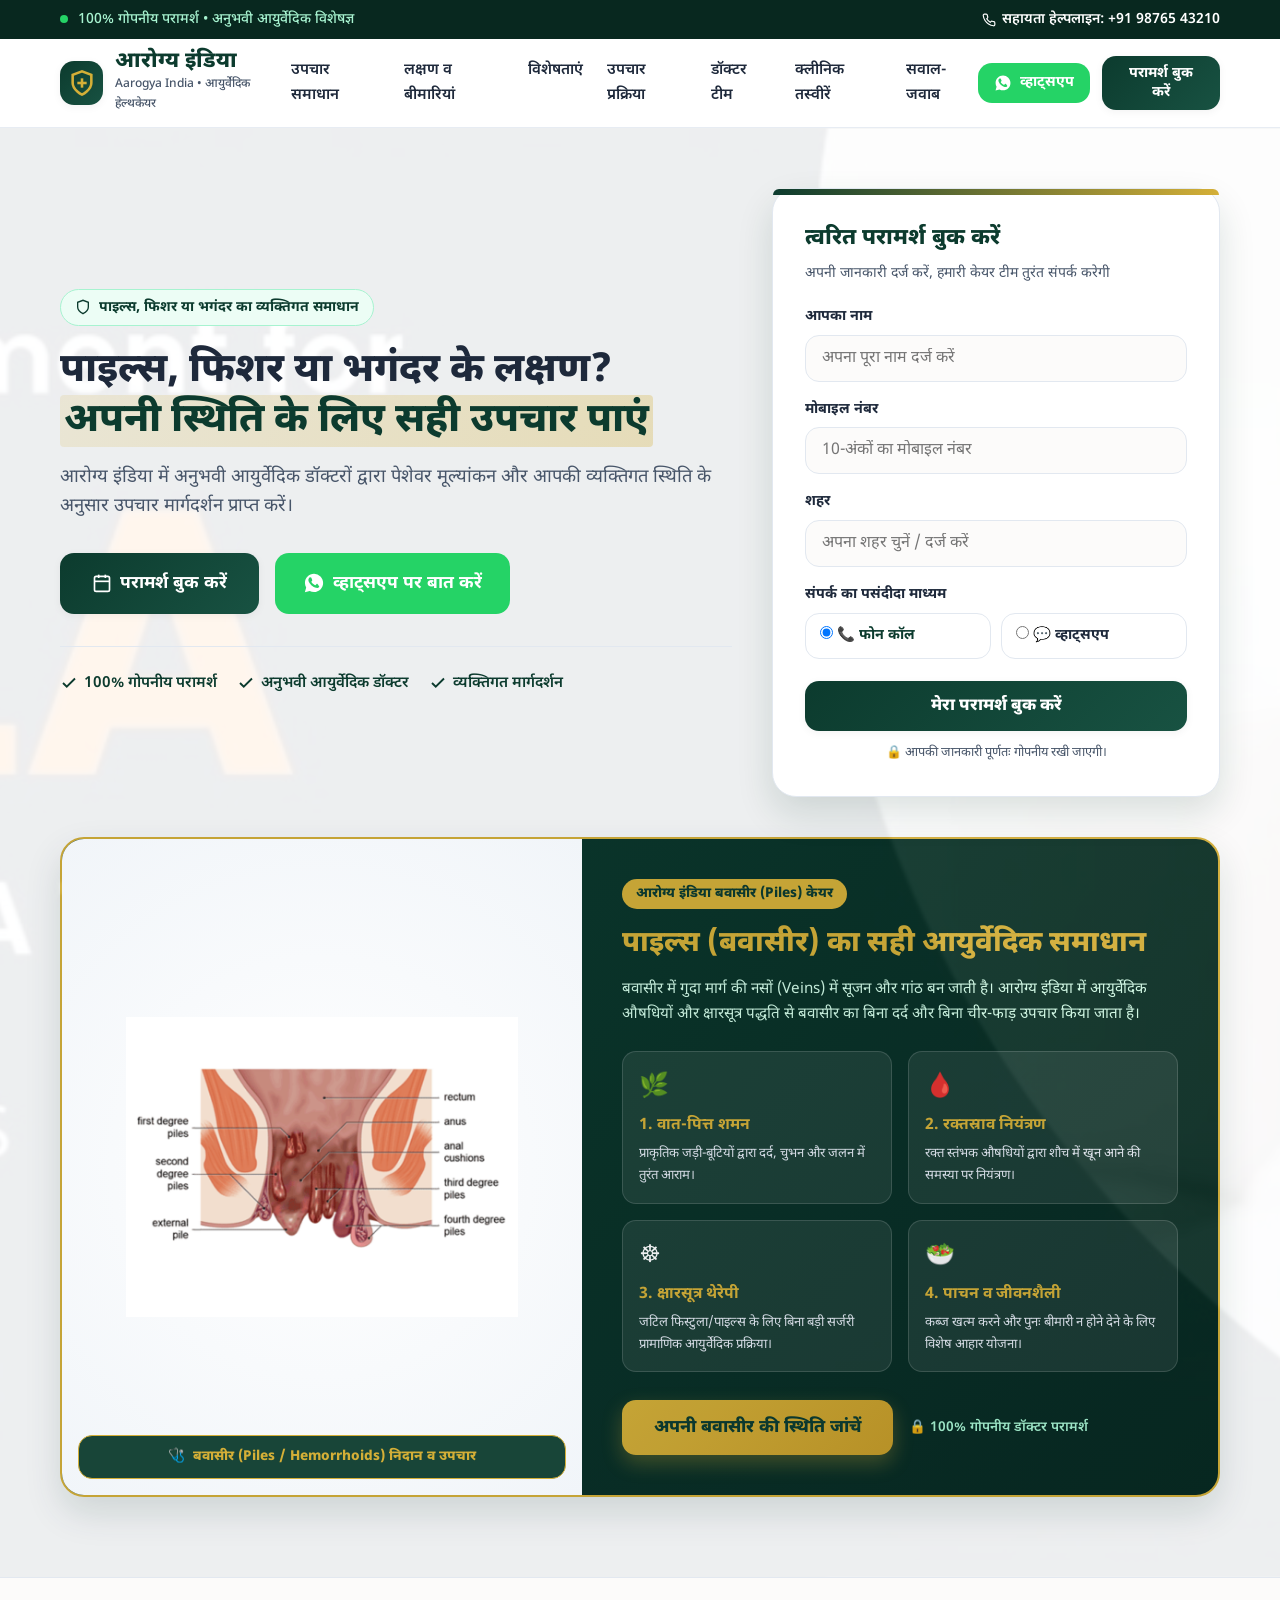
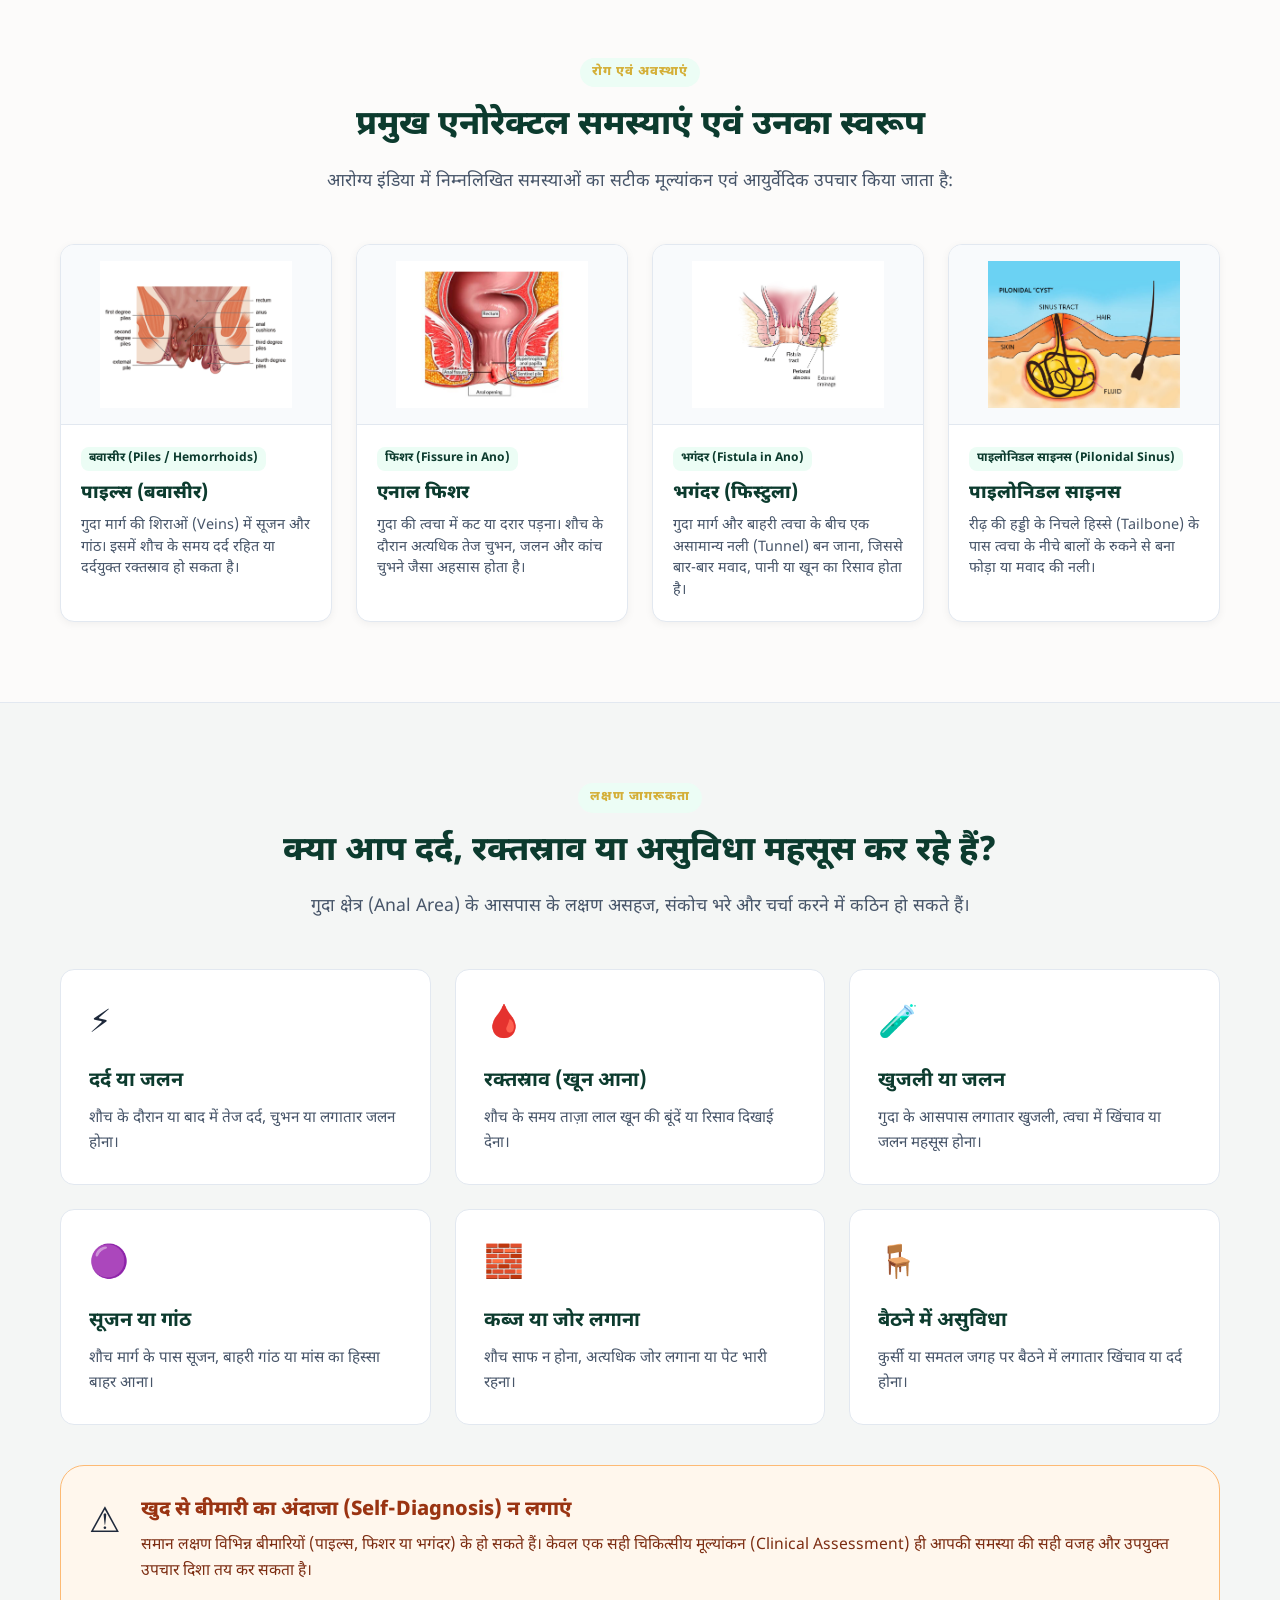
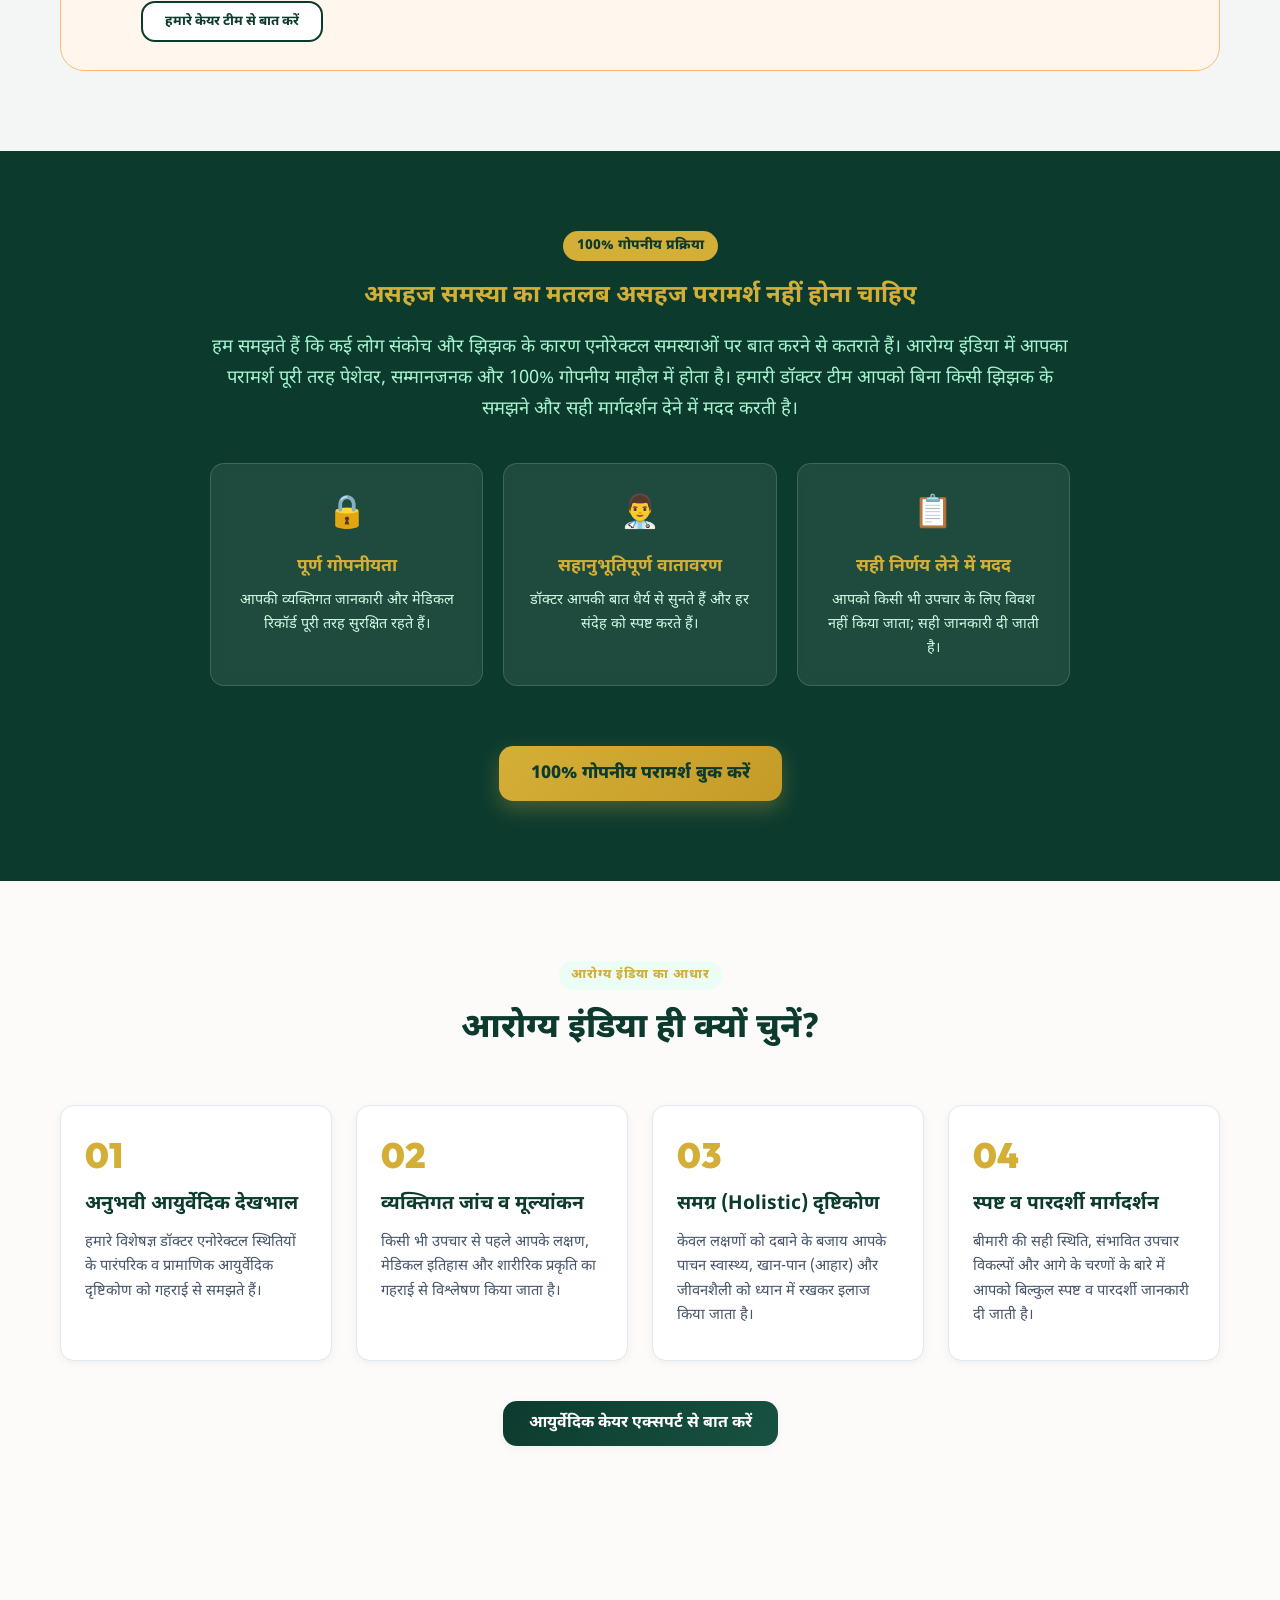
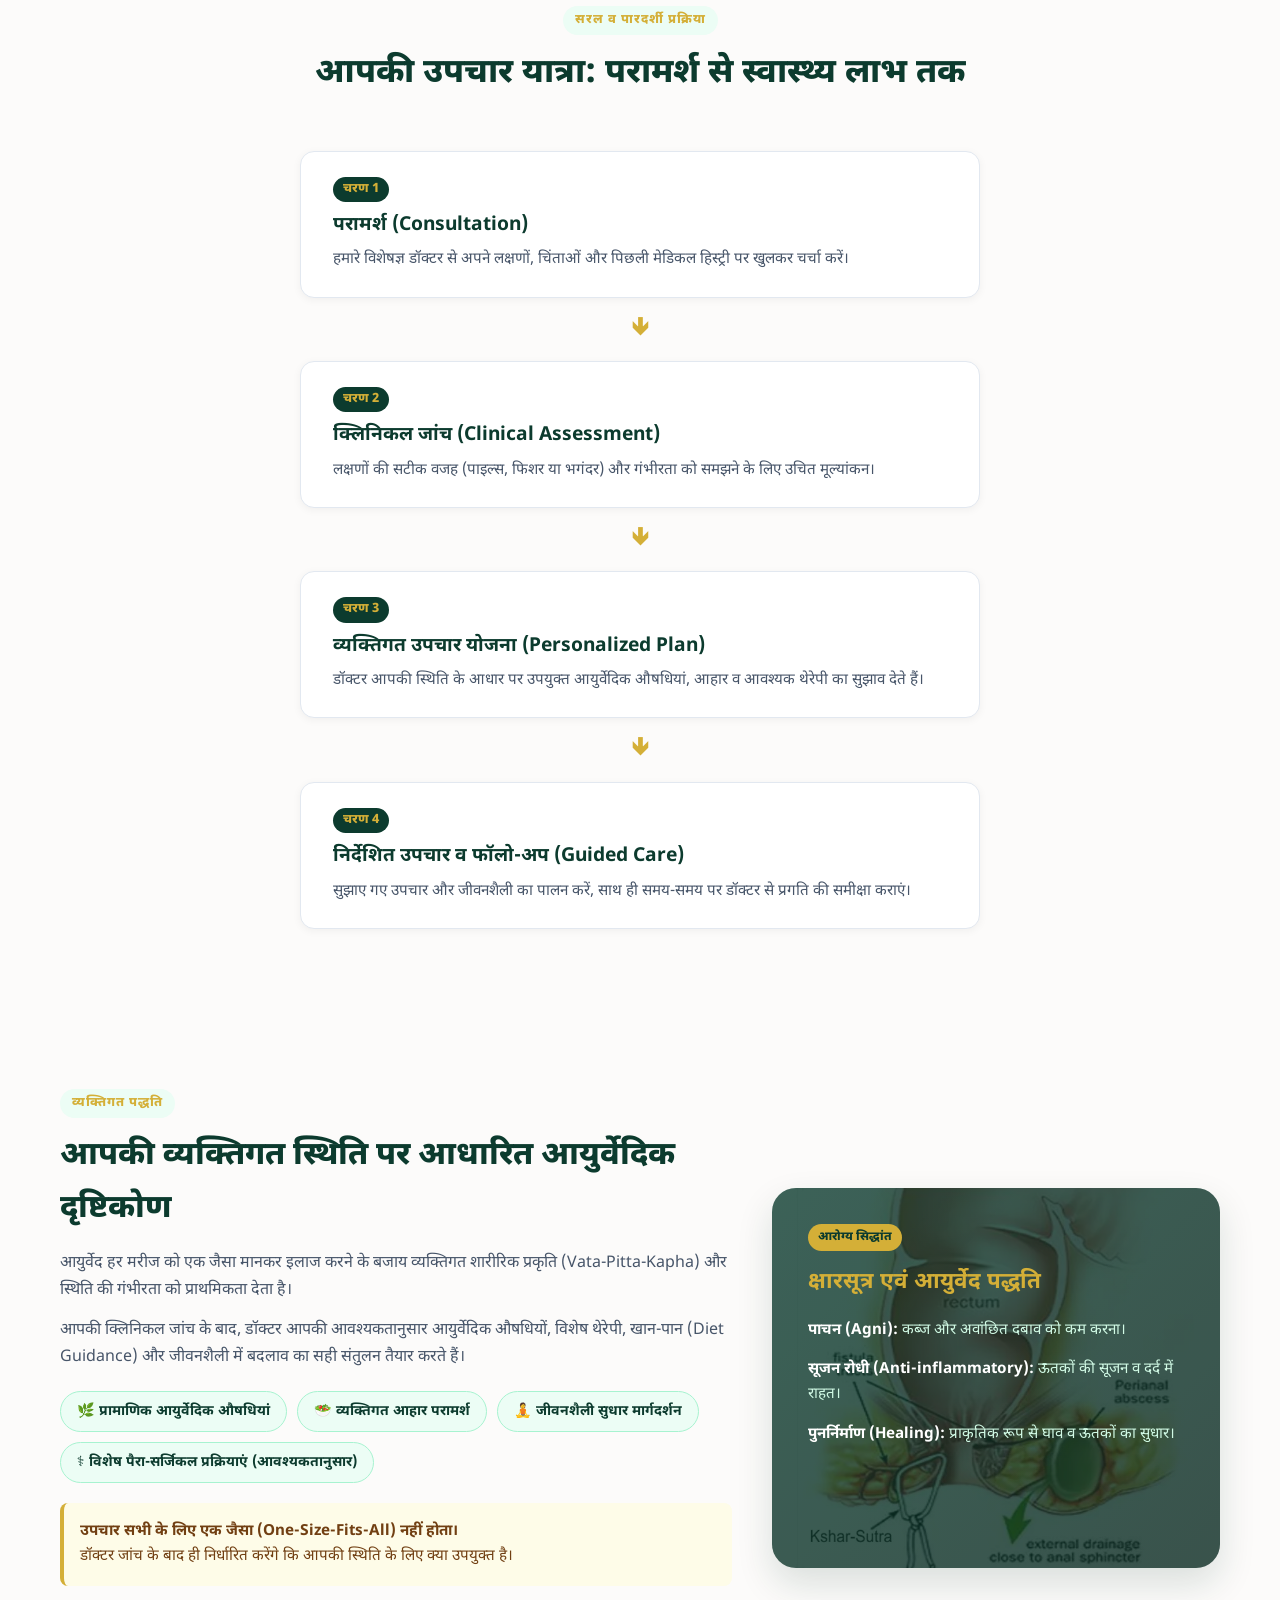
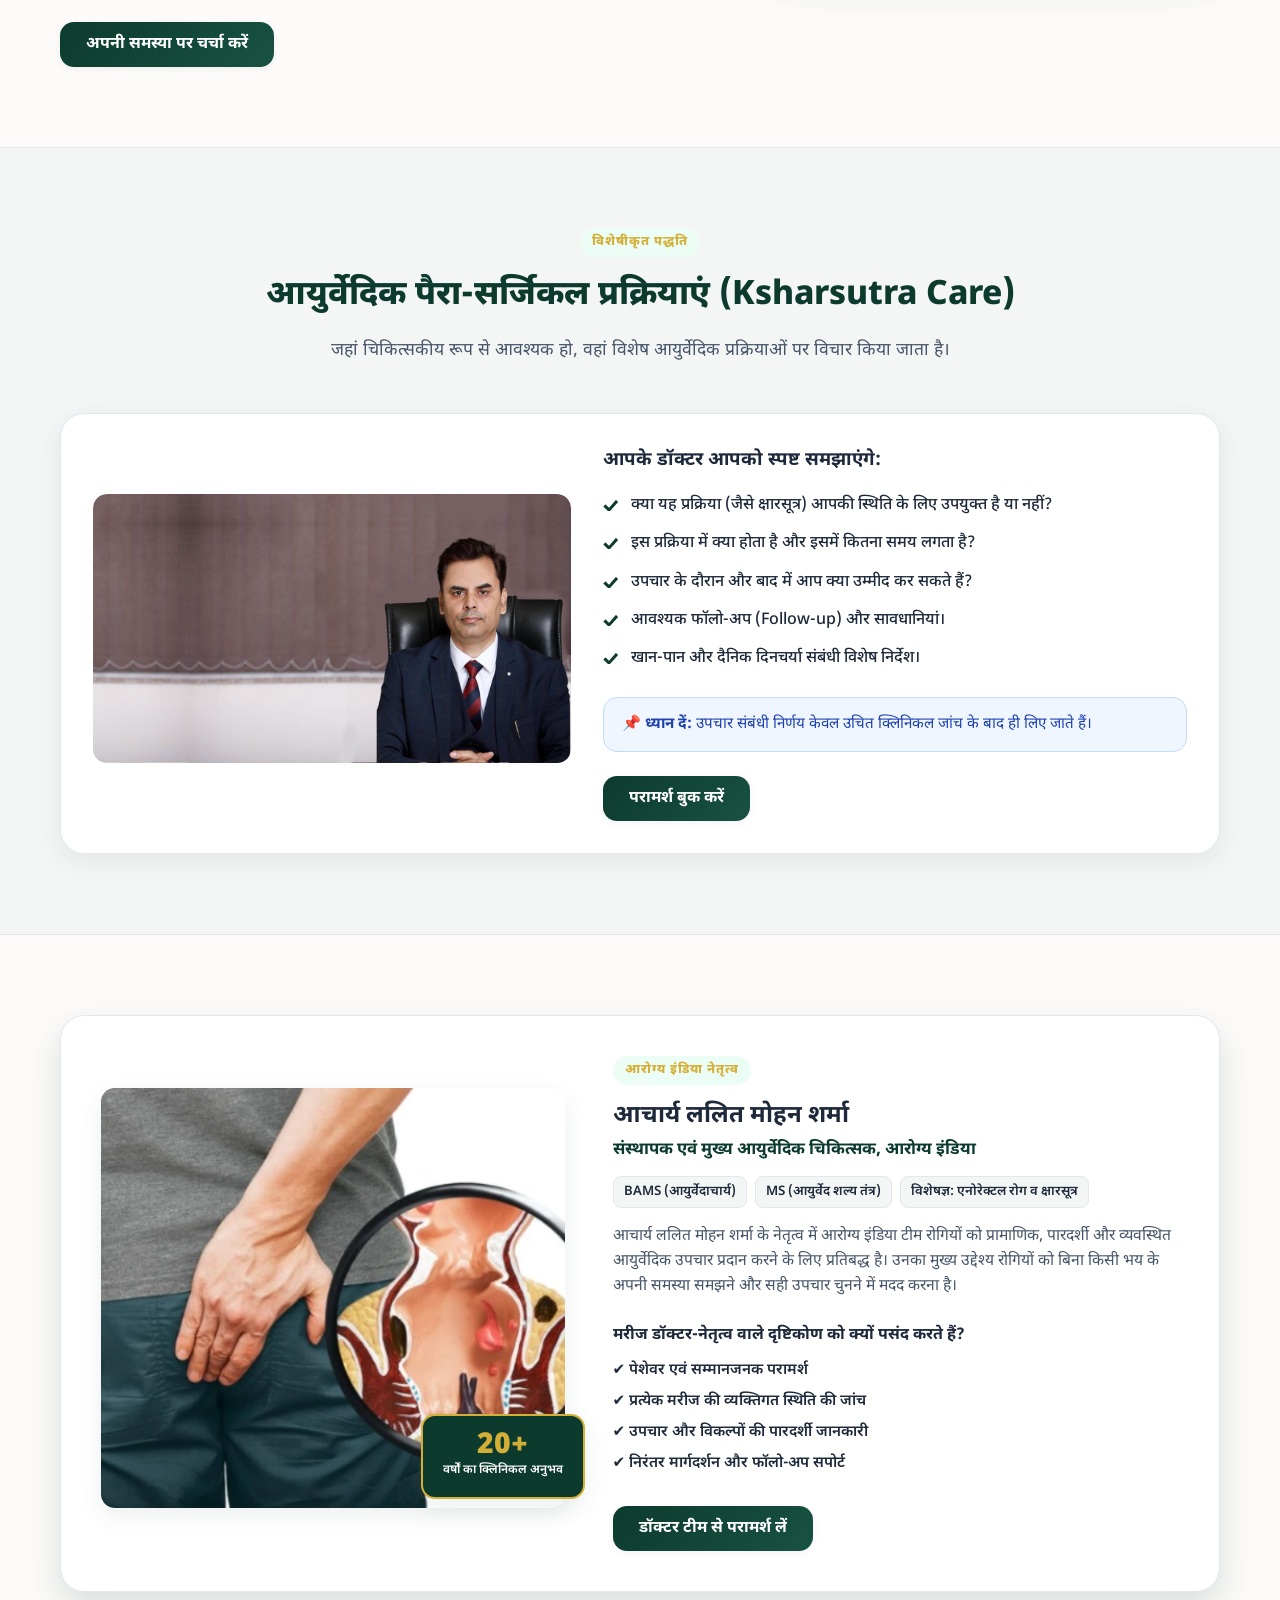
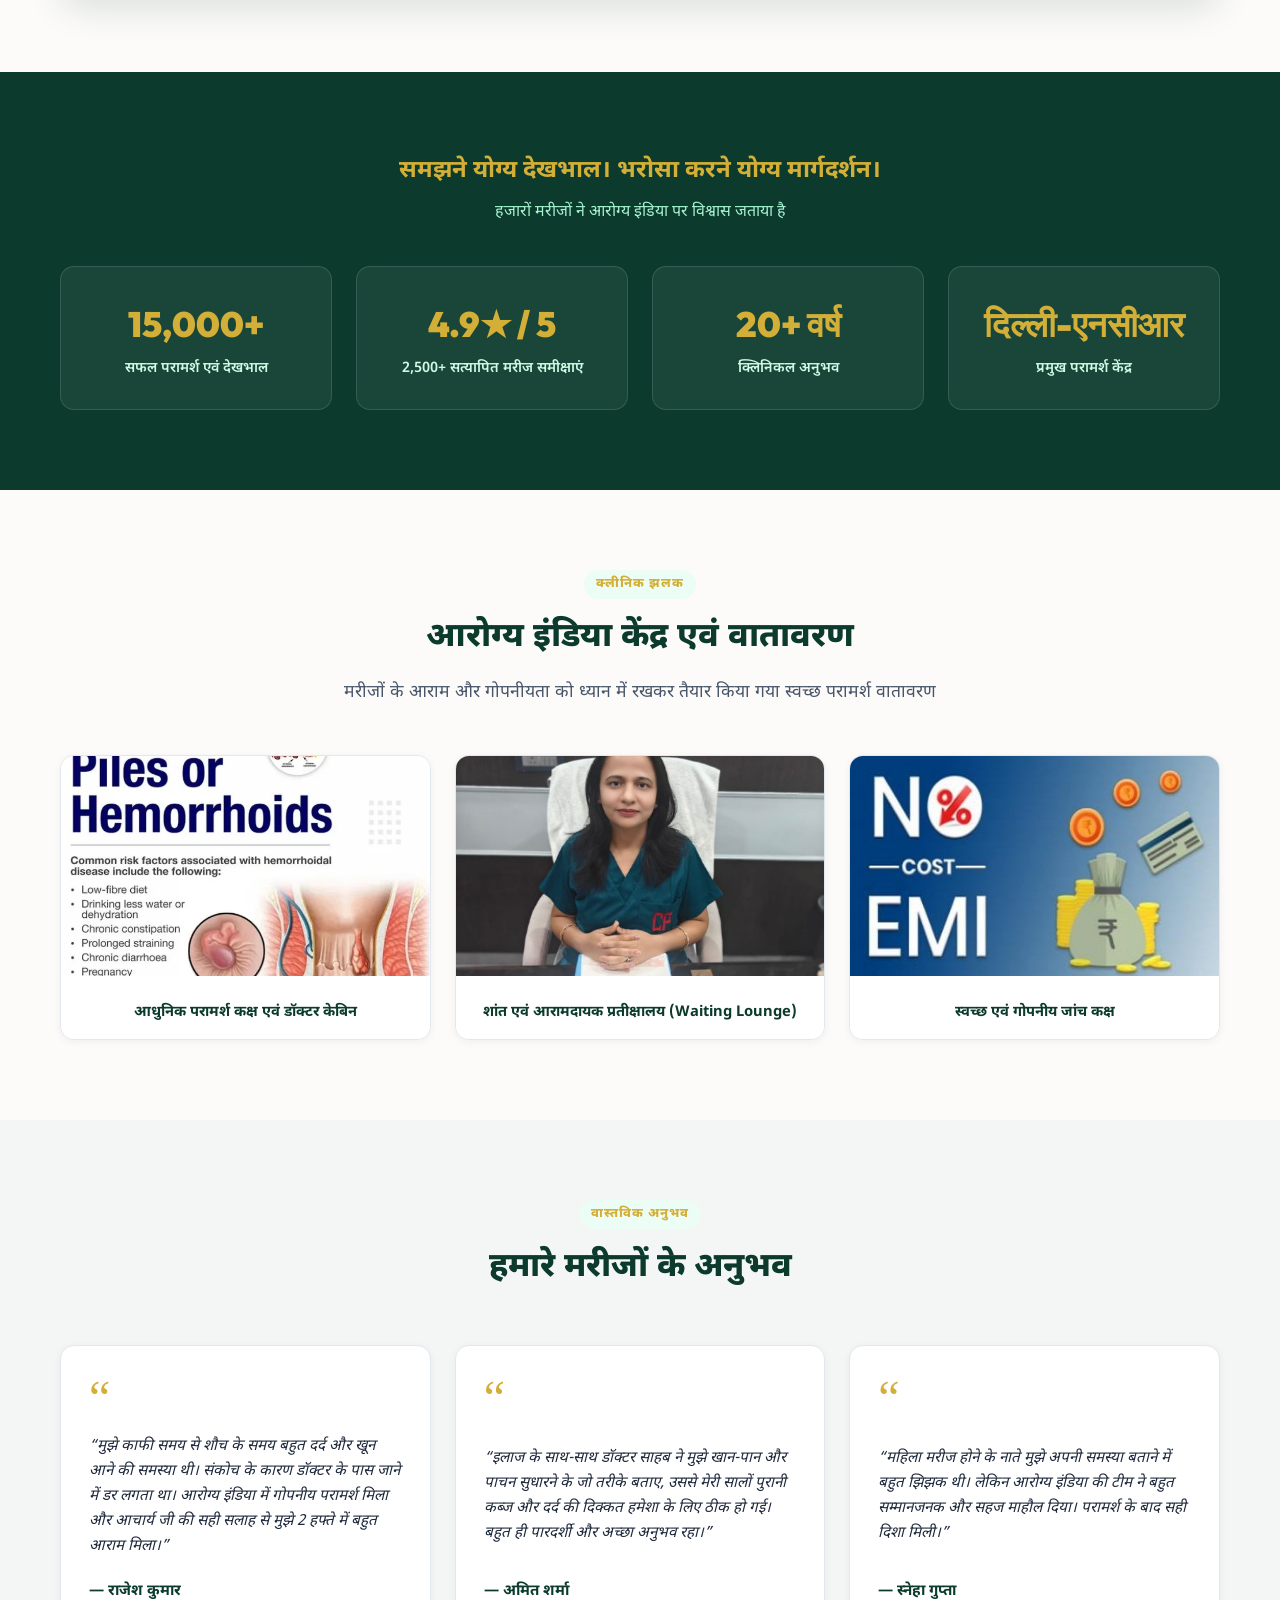
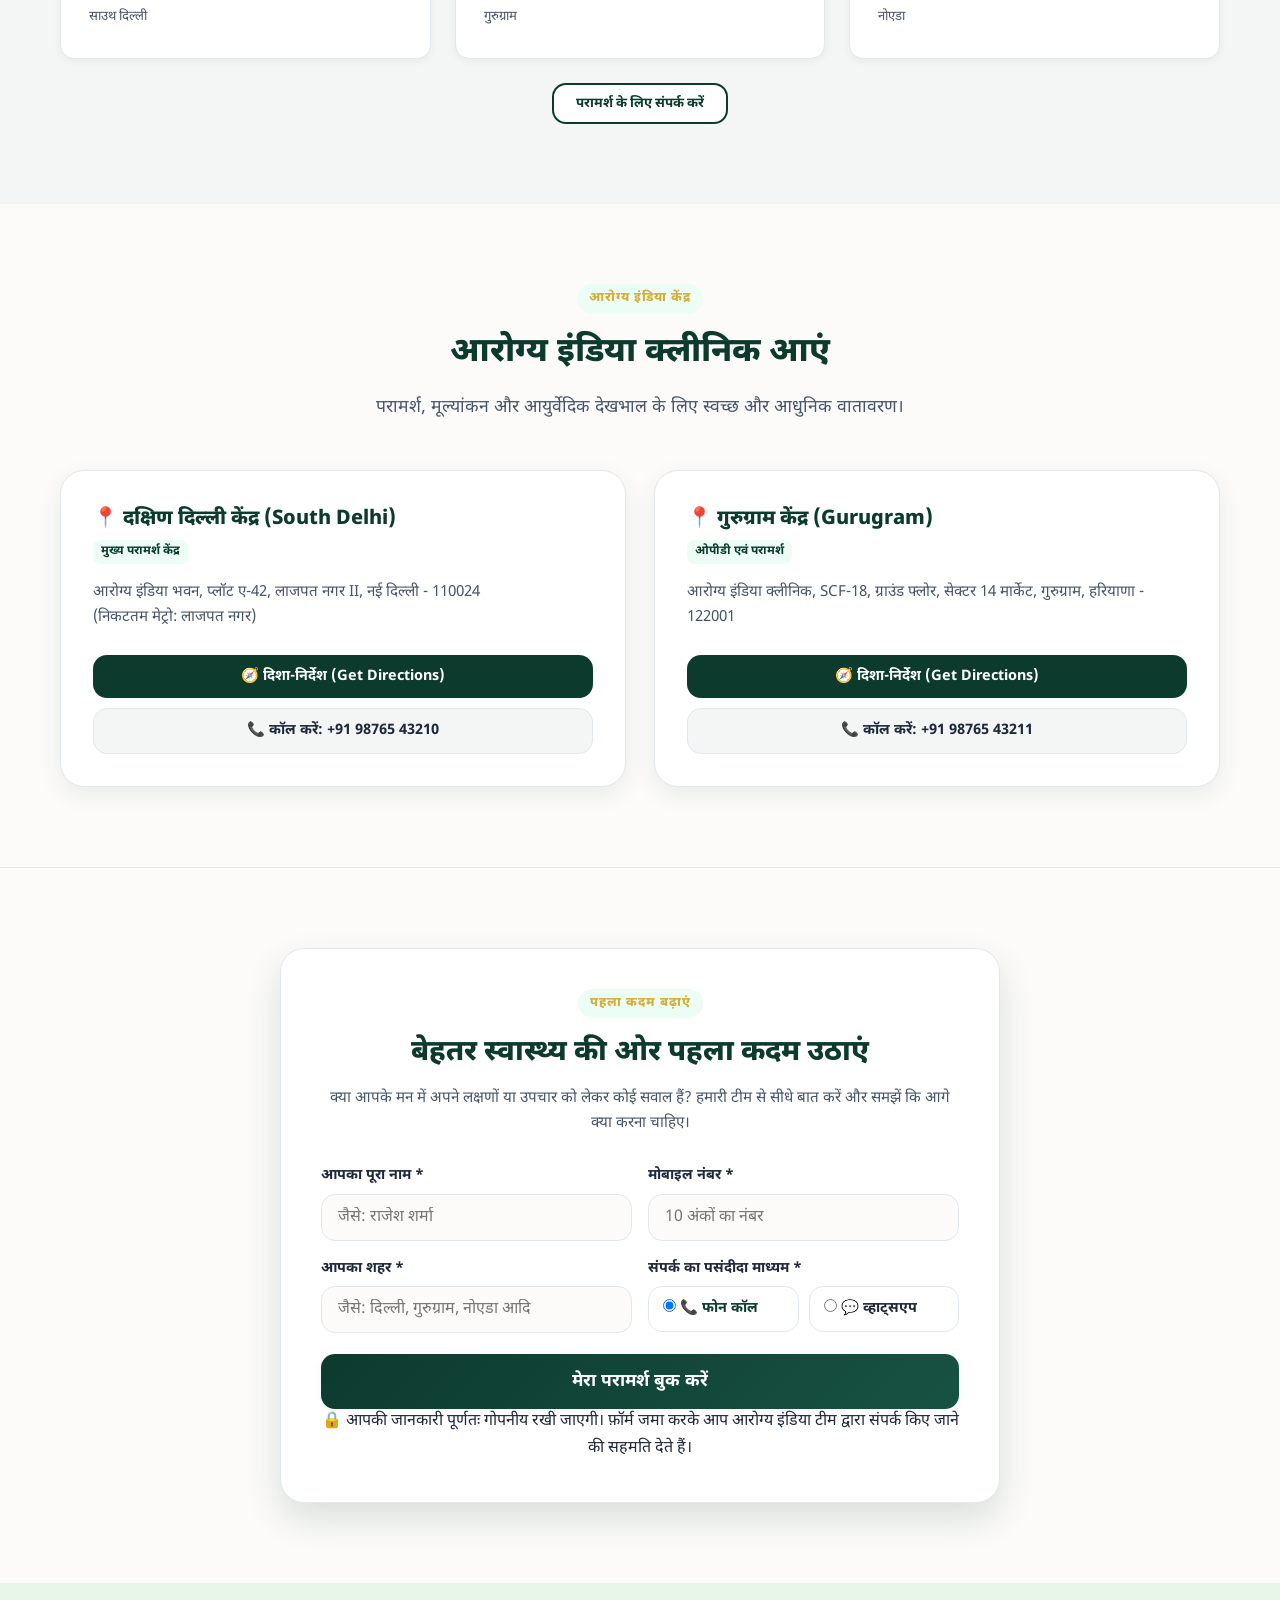
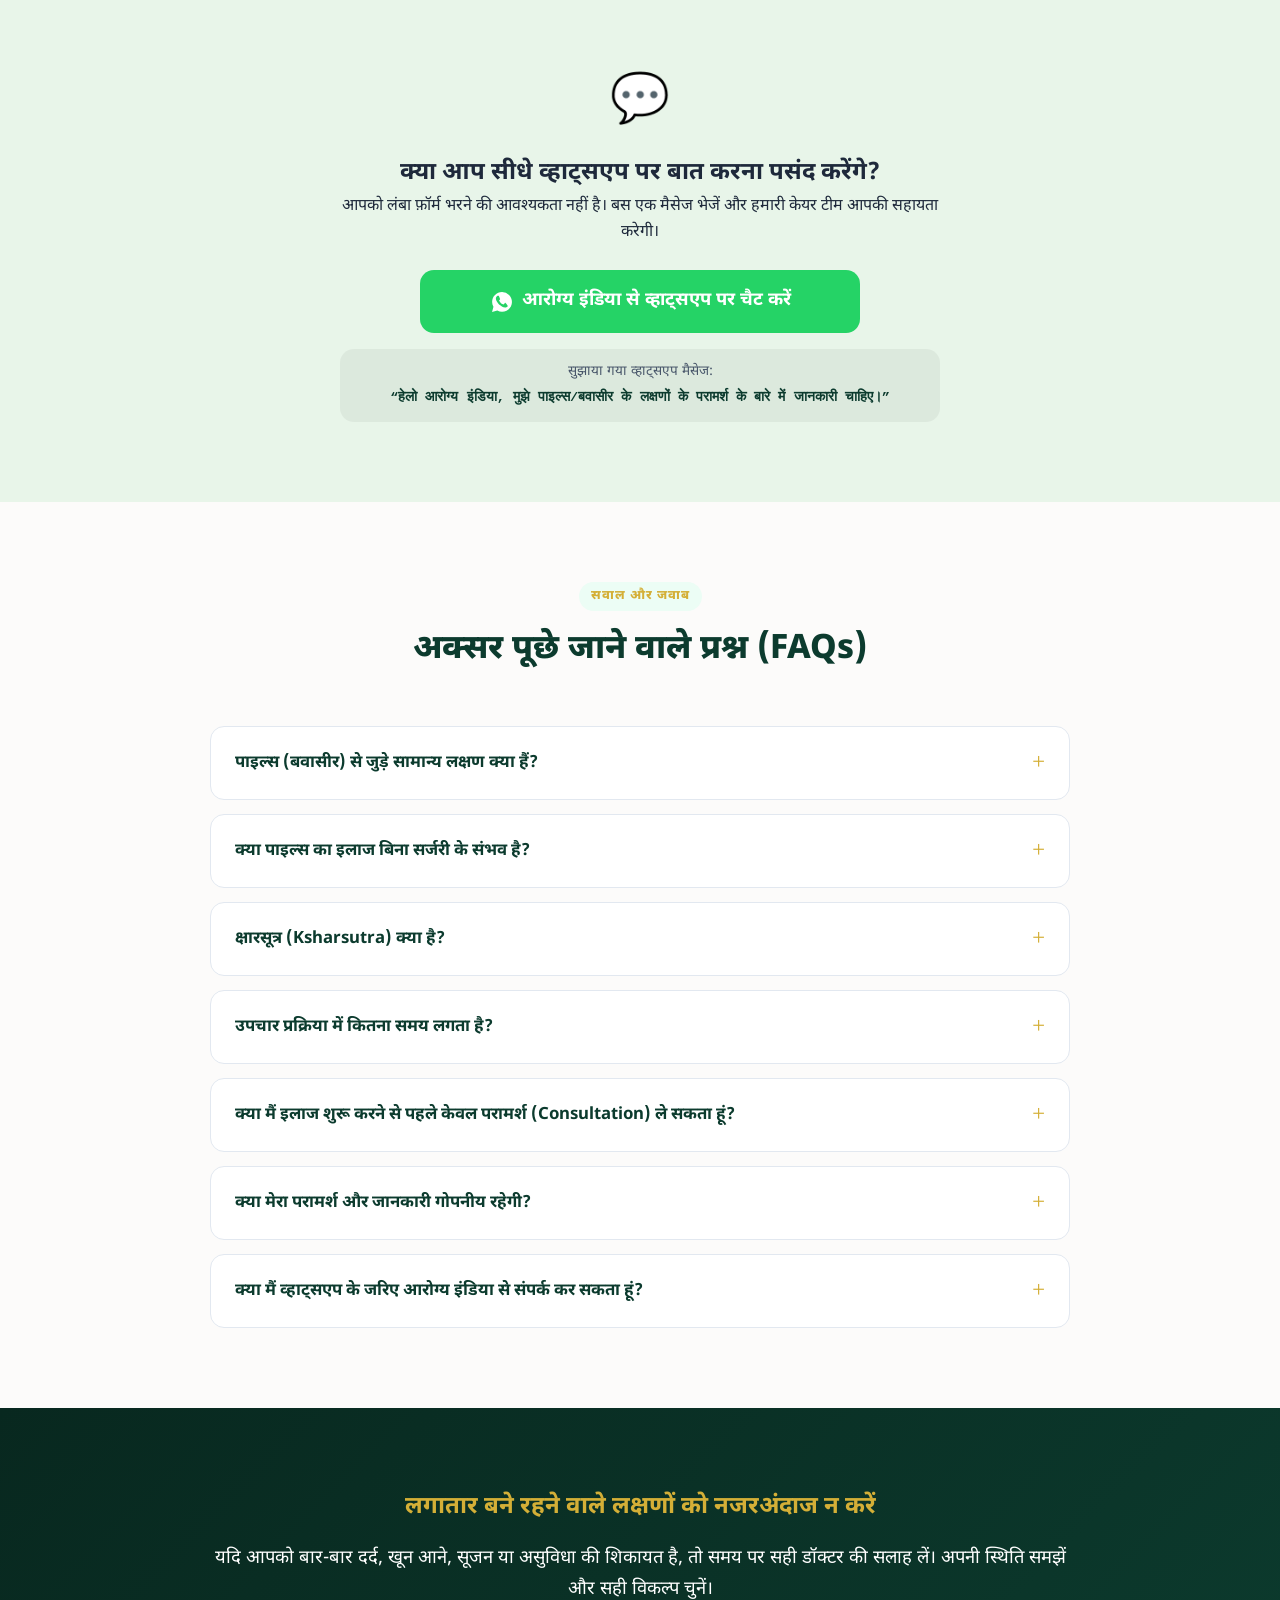
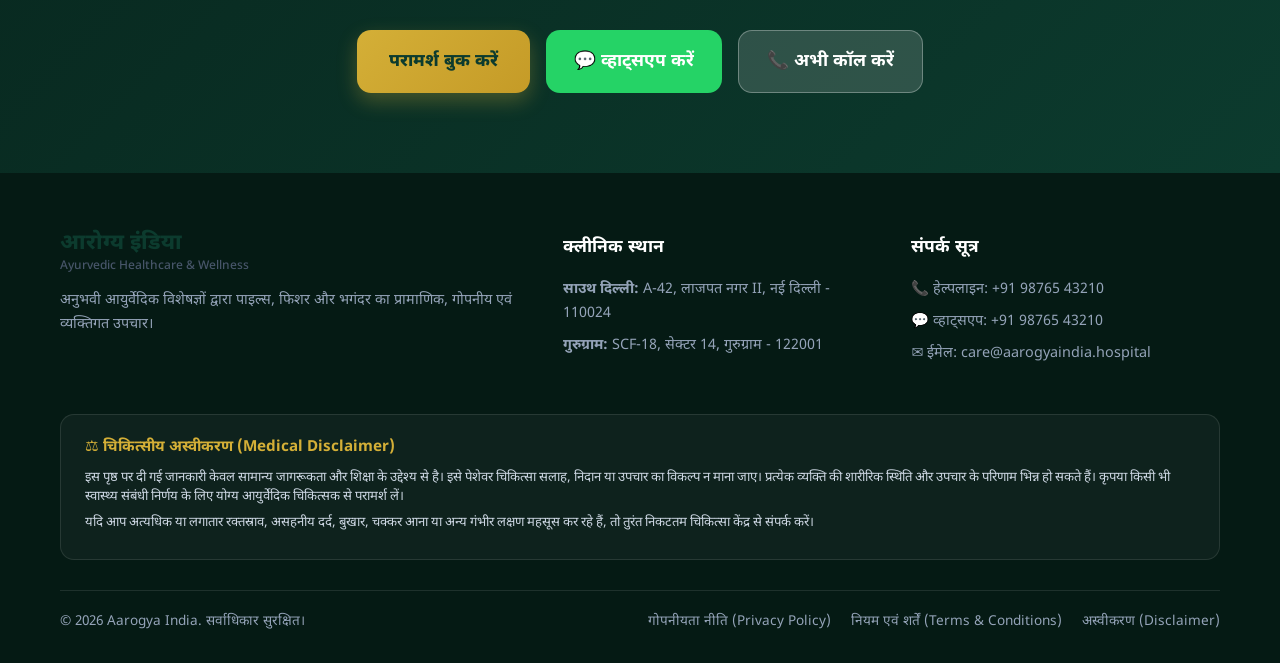
<file: index.html>
<!DOCTYPE html>
<html lang="hi">
<head>
  <meta charset="UTF-8">
  <meta name="viewport" content="width=device-width, initial-scale=1.0">
  <title>पाइल्स, फिशर या भगंदर के लक्षण? सही उपचार पाएं | आरोग्य इंडिया (Aarogya India)</title>
  <meta name="description" content="आरोग्य इंडिया में पाइल्स (बवासीर), फिशर और भगंदर का गोपनीय एवं व्यक्तिगत आयुर्वेदिक उपचार पाएं। आचार्य ललित मोहन शर्मा और विशेषज्ञ टीम से परामर्श लें।">
  <meta name="keywords" content="पाइल्स का इलाज, बवासीर आयुर्वेदिक उपचार, भगंदर, क्षारसूत्र, आरोग्य इंडिया, Piles Treatment Hindi">
  
  <!-- Open Graph / Social Meta -->
  <meta property="og:title" content="पाइल्स, फिशर या भगंदर का प्रामाणिक आयुर्वेदिक उपचार | आरोग्य इंडिया">
  <meta property="og:description" content="100% गोपनीय परामर्श, व्यक्तिगत आयुर्वेदिक जांच और विशेषज्ञों द्वारा सही मार्गदर्शन।">
  <meta property="og:type" content="website">

  <!-- Google Fonts: Noto Sans Devanagari & Outfit -->
  <link rel="preconnect" href="https://fonts.googleapis.com">
  <link rel="preconnect" href="https://fonts.gstatic.com" crossorigin>
  <link href="https://fonts.googleapis.com/css2?family=Noto+Sans+Devanagari:wght@300;400;500;600;700;800&family=Outfit:wght@400;500;600;700&display=swap" rel="stylesheet">
  
  <link rel="stylesheet" href="styles.css">
</head>
<body>

  <!-- Top Announcement Bar -->
  <div class="top-bar">
    <div class="container top-bar-content">
      <span><span class="pulse-dot"></span> 100% गोपनीय परामर्श • अनुभवी आयुर्वेदिक विशेषज्ञ</span>
      <a href="tel:+919876543210" class="top-phone-link">
        <svg width="14" height="14" viewBox="0 0 24 24" fill="none" stroke="currentColor" stroke-width="2"><path d="M22 16.92v3a2 2 0 0 1-2.18 2 19.79 19.79 0 0 1-8.63-3.07 19.5 19.5 0 0 1-6-6 19.79 19.79 0 0 1-3.07-8.67A2 2 0 0 1 4.11 2h3a2 2 0 0 1 2 1.72 12.84 12.84 0 0 0 .7 2.81 2 2 0 0 1-.45 2.11L8.09 9.91a16 16 0 0 0 6 6l1.27-1.27a2 2 0 0 1 2.11-.45 12.84 12.84 0 0 0 2.81.7A2 2 0 0 1 22 16.92z"/></svg>
        सहायता हेल्पलाइन: +91 98765 43210
      </a>
    </div>
  </div>

  <!-- Main Navigation Header -->
  <header class="site-header">
    <div class="container header-container">
      <a href="#" class="brand-logo">
        <div class="logo-icon">
          <svg width="28" height="28" viewBox="0 0 24 24" fill="none" stroke="currentColor" stroke-width="2.2"><path d="M12 22s8-4 8-10V5l-8-3-8 3v7c0 6 8 10 8 10z"/><path d="M12 8v8"/><path d="M8 12h8"/></svg>
        </div>
        <div class="logo-text">
          <span class="brand-name">आरोग्य इंडिया</span>
          <span class="brand-tagline">Aarogya India • आयुर्वेदिक हेल्थकेयर</span>
        </div>
      </a>

      <nav class="nav-links">
        <a href="#hero-cure">उपचार समाधान</a>
        <a href="#symptoms">लक्षण व बीमारियां</a>
        <a href="#why-us">विशेषताएं</a>
        <a href="#journey">उपचार प्रक्रिया</a>
        <a href="#doctor">डॉक्टर टीम</a>
        <a href="#clinic">क्लीनिक तस्वीरें</a>
        <a href="#faq">सवाल-जवाब</a>
      </nav>

      <div class="header-actions">
        <a href="https://wa.me/919876543210?text=%E0%A4%B9%E0%A5%87%E0%A4%B2%E0%A5%8B%20%E0%A4%AE%E0%A5%81%E0%A4%9B%E0%A5%87%20%E0%A4%AA%E0%A4%BE%E0%A4%87%E0%A4%B2%E0%A5%8D%E0%A4%B8%20%E0%A4%95%E0%A5%87%20%E0%A4%B2%E0%A4%95%E0%A5%8D%E0%A4%B7%E0%A4%A3%E0%A5%8B%E0%A4%82%20%E0%A4%95%E0%A5%87%20%E0%A4%AA%E0%A4%B0%E0%A4%BE%E0%A4%AE%E0%A4%B0%E0%A5%8D%E0%A4%B6%20%E0%A4%95%E0%A5%87%20%E0%A4%AC%E0%A4%BE%E0%A4%B0%E0%A5%87%20%E0%A4%AE%E0%A5%87%E0%A4%82%20%E0%A4%9C%E0%A4%BE%E0%A4%A8%E0%A4%95%E0%A4%BE%E0%A4%B0%E0%A5%8B%20%E0%A4%9A%E0%A4%BE%E0%A4%B9%E0%A4%BF%E0%A4%AF%E0%A5%87%E0%A4%A6%E0%A4%BF%E0%A4%AF%E0%A5%87" target="_blank" rel="noopener" class="btn-whatsapp-sm">
          <svg width="18" height="18" viewBox="0 0 24 24" fill="currentColor"><path d="M12.04 2c-5.46 0-9.91 4.45-9.91 9.91 0 1.75.46 3.45 1.32 4.95L2.05 22l5.25-1.38c1.45.79 3.08 1.21 4.74 1.21 5.46 0 9.91-4.45 9.91-9.91 0-2.65-1.03-5.14-2.9-7.01A9.84 9.84 0 0 0 12.04 2zm5.8 14.07c-.24.67-1.4 1.24-1.92 1.32-.49.08-1.12.11-1.81-.11-.42-.14-1-.33-1.74-.65-3.08-1.34-5.09-4.43-5.24-4.63-.16-.2-1.25-1.67-1.25-3.18 0-1.51.79-2.26 1.07-2.57.28-.31.62-.39.83-.39.21 0 .42.01.6.01.19 0 .45-.07.7.53.25.6.86 2.1.94 2.25.08.15.13.33.03.53-.1.2-.15.33-.3.51-.15.18-.32.4-.46.54-.15.15-.3.31-.13.61.17.3.77 1.27 1.65 2.06 1.13 1.01 2.09 1.32 2.39 1.47.3.15.48.13.66-.08.18-.21.77-.9.98-1.2.21-.3.42-.25.7-.15.28.1.77.83.77.83z"/></svg>
          व्हाट्सएप
        </a>
        <button onclick="openBookingModal()" class="btn-primary-sm">परामर्श बुक करें</button>
      </div>
    </div>
  </header>

  <!-- HERO SECTION WITH HIGH-IMPACT PILES IMAGE SHOWCASE -->
  <section class="hero-section">
    <div class="hero-bg-overlay" style="background-image: url('assets/hero_bg.jpg');"></div>
    <div class="container hero-grid">
      <div class="hero-text-content">
        <div class="hero-badge">
          <svg width="16" height="16" viewBox="0 0 24 24" fill="none" stroke="currentColor" stroke-width="2"><path d="M12 22s8-4 8-10V5l-8-3-8 3v7c0 6 8 10 8 10z"/></svg>
          पाइल्स, फिशर या भगंदर का व्यक्तिगत समाधान
        </div>

        <h1 class="hero-title">
          पाइल्स, फिशर या भगंदर के लक्षण? <br>
          <span class="highlight-text">अपनी स्थिति के लिए सही उपचार पाएं</span>
        </h1>

        <p class="hero-subtitle">
          आरोग्य इंडिया में अनुभवी आयुर्वेदिक डॉक्टरों द्वारा पेशेवर मूल्यांकन और आपकी व्यक्तिगत स्थिति के अनुसार उपचार मार्गदर्शन प्राप्त करें।
        </p>

        <div class="hero-cta-group">
          <button onclick="openBookingModal()" class="btn-primary-lg">
            <svg width="20" height="20" viewBox="0 0 24 24" fill="none" stroke="currentColor" stroke-width="2"><rect x="3" y="4" width="18" height="18" rx="2" ry="2"/><line x1="16" y1="2" x2="16" y2="6"/><line x1="8" y1="2" x2="8" y2="6"/><line x1="3" y1="10" x2="21" y2="10"/></svg>
            परामर्श बुक करें
          </button>

          <a href="https://wa.me/919876543210?text=%E0%A4%B9%E0%A5%87%E0%A4%B2%E0%A5%8B%20%E0%A4%86%E0%A4%B0%E0%A5%8B%E0%A4%97%E0%A5%8D%E0%A4%AF%20%E0%A4%87%E0%A4%82%E0%A4%A1%E0%A4%BF%E0%A4%AF%E0%A4%BE%2C%20%E0%A4%AE%E0%A5%81%E0%A4%9B%E0%A5%87%20%E0%A4%AA%E0%A4%BE%E0%A4%87%E0%A4%B2%E0%A5%8D%E0%A4%B8%20%E0%A4%B8%E0%A4%82%E0%A4%BC%E0%A4%AB%E0%A4%BF%E0%A4%A4%20%E0%A4%B2%E0%A4%95%E0%A5%8D%E0%A4%B7%E0%A4%A3%E0%A5%8B%E0%A4%82%20%E0%A4%95%E0%A5%87%20%E0%A4%AA%E0%A4%B0%E0%A4%BE%E0%A4%AE%E0%A4%B0%E0%A5%8D%E0%A4%B6%20%E0%A4%95%E0%A5%87%20%E0%A4%AC%E0%A4%BE%E0%A4%B0%E0%A5%87%20%E0%A4%AE%E0%A5%87%E0%A4%82%20%E0%A4%9C%E0%A4%BE%E0%A4%A8%E0%A4%95%E0%A4%BE%E0%A4%B0%E0%A5%8B%20%E0%A4%9A%E0%A4%BE%E0%A4%B9%E0%A4%BF%E0%A4%AF%E0%A5%87%E0%A4%A6%E0%A4%BF%E0%A4%AF%E0%A5%87" target="_blank" rel="noopener" class="btn-whatsapp-lg">
            <svg width="22" height="22" viewBox="0 0 24 24" fill="currentColor"><path d="M12.04 2c-5.46 0-9.91 4.45-9.91 9.91 0 1.75.46 3.45 1.32 4.95L2.05 22l5.25-1.38c1.45.79 3.08 1.21 4.74 1.21 5.46 0 9.91-4.45 9.91-9.91 0-2.65-1.03-5.14-2.9-7.01A9.84 9.84 0 0 0 12.04 2zm5.8 14.07c-.24.67-1.4 1.24-1.92 1.32-.49.08-1.12.11-1.81-.11-.42-.14-1-.33-1.74-.65-3.08-1.34-5.09-4.43-5.24-4.63-.16-.2-1.25-1.67-1.25-3.18 0-1.51.79-2.26 1.07-2.57.28-.31.62-.39.83-.39.21 0 .42.01.6.01.19 0 .45-.07.7.53.25.6.86 2.1.94 2.25.08.15.13.33.03.53-.1.2-.15.33-.3.51-.15.18-.32.4-.46.54-.15.15-.3.31-.13.61.17.3.77 1.27 1.65 2.06 1.13 1.01 2.09 1.32 2.39 1.47.3.15.48.13.66-.08.18-.21.77-.9.98-1.2.21-.3.42-.25.7-.15.28.1.77.83.77.83z"/></svg>
            व्हाट्सएप पर बात करें
          </a>
        </div>

        <div class="trust-bullets">
          <span class="bullet-item">
            <svg width="18" height="18" viewBox="0 0 24 24" fill="none" stroke="currentColor" stroke-width="2.5"><polyline points="20 6 9 17 4 12"/></svg>
            100% गोपनीय परामर्श
          </span>
          <span class="bullet-item">
            <svg width="18" height="18" viewBox="0 0 24 24" fill="none" stroke="currentColor" stroke-width="2.5"><polyline points="20 6 9 17 4 12"/></svg>
            अनुभवी आयुर्वेदिक डॉक्टर
          </span>
          <span class="bullet-item">
            <svg width="18" height="18" viewBox="0 0 24 24" fill="none" stroke="currentColor" stroke-width="2.5"><polyline points="20 6 9 17 4 12"/></svg>
            व्यक्तिगत मार्गदर्शन
          </span>
        </div>
      </div>

      <div class="hero-card-wrapper">
        <div class="hero-quick-form-card">
          <div class="form-header">
            <h3>त्वरित परामर्श बुक करें</h3>
            <p>अपनी जानकारी दर्ज करें, हमारी केयर टीम तुरंत संपर्क करेगी</p>
          </div>

          <form id="heroQuickForm" onsubmit="handleFormSubmit(event, 'Hero Form')">
            <div class="form-group">
              <label for="heroName">आपका नाम</label>
              <input type="text" id="heroName" required placeholder="अपना पूरा नाम दर्ज करें">
            </div>

            <div class="form-group">
              <label for="heroPhone">मोबाइल नंबर</label>
              <input type="tel" id="heroPhone" pattern="[0-9]{10}" required placeholder="10-अंकों का मोबाइल नंबर">
            </div>

            <div class="form-group">
              <label for="heroCity">शहर</label>
              <input type="text" id="heroCity" required placeholder="अपना शहर चुनें / दर्ज करें">
            </div>

            <div class="form-group">
              <label>संपर्क का पसंदीदा माध्यम</label>
              <div class="radio-toggle-group">
                <label class="radio-card">
                  <input type="radio" name="heroContactMethod" value="Phone" checked>
                  <span>📞 फोन कॉल</span>
                </label>
                <label class="radio-card">
                  <input type="radio" name="heroContactMethod" value="WhatsApp">
                  <span>💬 व्हाट्सएप</span>
                </label>
              </div>
            </div>

            <button type="submit" class="btn-form-submit">
              मेरा परामर्श बुक करें
            </button>
            
            <p class="form-privacy-note">
              🔒 आपकी जानकारी पूर्णतः गोपनीय रखी जाएगी।
            </p>
          </form>
        </div>
      </div>
    </div>

    <!-- DEDICATED PILES IMAGE SHOWCASE BANNER -->
    <div id="hero-cure" class="container mt-5">
      <div class="hero-cure-showcase-card">
        <div class="cure-visual-image-wrapper piles-image-highlight">
          <img src="assets/piles_icon.png" alt="पाइल्स (बवासीर) का डॉक्टरी स्वरूप एवं आयुर्वेदिक उपचार" class="cure-piles-main-img">
          <div class="cure-badge-floating">
            <span class="shield-icon">🩺</span>
            <span>बवासीर (Piles / Hemorrhoids) निदान व उपचार</span>
          </div>
        </div>

        <div class="cure-visual-content">
          <span class="badge-gold">आरोग्य इंडिया बवासीर (Piles) केयर</span>
          <h2>पाइल्स (बवासीर) का सही आयुर्वेदिक समाधान</h2>
          <p class="cure-intro-text">
            बवासीर में गुदा मार्ग की नसों (Veins) में सूजन और गांठ बन जाती है। आरोग्य इंडिया में आयुर्वेदिक औषधियों और क्षारसूत्र पद्धति से बवासीर का बिना दर्द और बिना चीर-फाड़ उपचार किया जाता है।
          </p>

          <div class="cure-pillars-grid">
            <div class="cure-pillar-box">
              <div class="pillar-icon">🌿</div>
              <h4>1. वात-पित्त शमन</h4>
              <p>प्राकृतिक जड़ी-बूटियों द्वारा दर्द, चुभन और जलन में तुरंत आराम।</p>
            </div>

            <div class="cure-pillar-box">
              <div class="pillar-icon">🩸</div>
              <h4>2. रक्तस्राव नियंत्रण</h4>
              <p>रक्त स्तंभक औषधियों द्वारा शौच में खून आने की समस्या पर नियंत्रण।</p>
            </div>

            <div class="cure-pillar-box">
              <div class="pillar-icon">☸️</div>
              <h4>3. क्षारसूत्र थेरेपी</h4>
              <p>जटिल फिस्टुला/पाइल्स के लिए बिना बड़ी सर्जरी प्रामाणिक आयुर्वेदिक प्रक्रिया।</p>
            </div>

            <div class="cure-pillar-box">
              <div class="pillar-icon">🥗</div>
              <h4>4. पाचन व जीवनशैली</h4>
              <p>कब्ज खत्म करने और पुनः बीमारी न होने देने के लिए विशेष आहार योजना।</p>
            </div>
          </div>

          <div class="cure-cta-row">
            <button onclick="openBookingModal('Hero Cure Showcase')" class="btn-gold-lg">
              अपनी बवासीर की स्थिति जांचें
            </button>
            <span class="confidential-tag">🔒 100% गोपनीय डॉक्टर परामर्श</span>
          </div>
        </div>
      </div>
    </div>
  </section>

  <!-- DISEASE TYPE SHOWCASE SECTION (WITH REAL MEDICAL IMAGES) -->
  <section class="section-padding bg-cream border-y">
    <div class="container">
      <div class="section-header text-center">
        <span class="section-tag">रोग एवं अवस्थाएं</span>
        <h2>प्रमुख एनोरेक्टल समस्याएं एवं उनका स्वरूप</h2>
        <p class="section-lead">आरोग्य इंडिया में निम्नलिखित समस्याओं का सटीक मूल्यांकन एवं आयुर्वेदिक उपचार किया जाता है:</p>
      </div>

      <div class="disease-showcase-grid">
        <div class="disease-card">
          <div class="disease-img-wrapper">
            <img src="assets/piles_icon.png" alt="पाइल्स (बवासीर) का स्वरूप" class="disease-img">
          </div>
          <div class="disease-card-content">
            <span class="disease-badge">बवासीर (Piles / Hemorrhoids)</span>
            <h3>पाइल्स (बवासीर)</h3>
            <p>गुदा मार्ग की शिराओं (Veins) में सूजन और गांठ। इसमें शौच के समय दर्द रहित या दर्दयुक्त रक्तस्राव हो सकता है।</p>
          </div>
        </div>

        <div class="disease-card">
          <div class="disease-img-wrapper">
            <img src="assets/fissure_icon.png" alt="फिशर (Fissure in Ano) का स्वरूप" class="disease-img">
          </div>
          <div class="disease-card-content">
            <span class="disease-badge">फिशर (Fissure in Ano)</span>
            <h3>एनाल फिशर</h3>
            <p>गुदा की त्वचा में कट या दरार पड़ना। शौच के दौरान अत्यधिक तेज चुभन, जलन और कांच चुभने जैसा अहसास होता है।</p>
          </div>
        </div>

        <div class="disease-card">
          <div class="disease-img-wrapper">
            <img src="assets/fistula_icon.png" alt="भगंदर (Fistula in Ano) का स्वरूप" class="disease-img">
          </div>
          <div class="disease-card-content">
            <span class="disease-badge">भगंदर (Fistula in Ano)</span>
            <h3>भगंदर (फिस्टुला)</h3>
            <p>गुदा मार्ग और बाहरी त्वचा के बीच एक असामान्य नली (Tunnel) बन जाना, जिससे बार-बार मवाद, पानी या खून का रिसाव होता है।</p>
          </div>
        </div>

        <div class="disease-card">
          <div class="disease-img-wrapper">
            <img src="assets/pilonidal_icon.png" alt="पाइलोनिडल साइनस का स्वरूप" class="disease-img">
          </div>
          <div class="disease-card-content">
            <span class="disease-badge">पाइलोनिडल साइनस (Pilonidal Sinus)</span>
            <h3>पाइलोनिडल साइनस</h3>
            <p>रीढ़ की हड्डी के निचले हिस्से (Tailbone) के पास त्वचा के नीचे बालों के रुकने से बना फोड़ा या मवाद की नली।</p>
          </div>
        </div>
      </div>
    </div>
  </section>

  <!-- SECTION 2: SYMPTOMS & DISCOMFORT -->
  <section id="symptoms" class="section-padding bg-light">
    <div class="container">
      <div class="section-header text-center">
        <span class="section-tag">लक्षण जागरूकता</span>
        <h2>क्या आप दर्द, रक्तस्राव या असुविधा महसूस कर रहे हैं?</h2>
        <p class="section-lead">
          गुदा क्षेत्र (Anal Area) के आसपास के लक्षण असहज, संकोच भरे और चर्चा करने में कठिन हो सकते हैं।
        </p>
      </div>

      <div class="symptoms-grid">
        <div class="symptom-card">
          <div class="symptom-icon">⚡</div>
          <h3>दर्द या जलन</h3>
          <p>शौच के दौरान या बाद में तेज दर्द, चुभन या लगातार जलन होना।</p>
        </div>

        <div class="symptom-card">
          <div class="symptom-icon">🩸</div>
          <h3>रक्तस्राव (खून आना)</h3>
          <p>शौच के समय ताज़ा लाल खून की बूंदें या रिसाव दिखाई देना।</p>
        </div>

        <div class="symptom-card">
          <div class="symptom-icon">🧪</div>
          <h3>खुजली या जलन</h3>
          <p>गुदा के आसपास लगातार खुजली, त्वचा में खिंचाव या जलन महसूस होना।</p>
        </div>

        <div class="symptom-card">
          <div class="symptom-icon">🟣</div>
          <h3>सूजन या गांठ</h3>
          <p>शौच मार्ग के पास सूजन, बाहरी गांठ या मांस का हिस्सा बाहर आना।</p>
        </div>

        <div class="symptom-card">
          <div class="symptom-icon">🧱</div>
          <h3>कब्ज या जोर लगाना</h3>
          <p>शौच साफ न होना, अत्यधिक जोर लगाना या पेट भारी रहना।</p>
        </div>

        <div class="symptom-card">
          <div class="symptom-icon">🪑</div>
          <h3>बैठने में असुविधा</h3>
          <p>कुर्सी या समतल जगह पर बैठने में लगातार खिंचाव या दर्द होना।</p>
        </div>
      </div>

      <!-- Self Diagnosis Warning Box -->
      <div class="alert-card warning-alert">
        <div class="alert-icon">⚠️</div>
        <div class="alert-content">
          <h3>खुद से बीमारी का अंदाजा (Self-Diagnosis) न लगाएं</h3>
          <p>
            समान लक्षण विभिन्न बीमारियों (पाइल्स, फिशर या भगंदर) के हो सकते हैं। केवल एक सही चिकित्सीय मूल्यांकन (Clinical Assessment) ही आपकी समस्या की सही वजह और उपयुक्त उपचार दिशा तय कर सकता है।
          </p>
          <button onclick="openBookingModal('Symptom Section')" class="btn-secondary-sm mt-3">
            हमारे केयर टीम से बात करें
          </button>
        </div>
      </div>
    </div>
  </section>

  <!-- SECTION 3: CONFIDENTIAL CARE -->
  <section class="section-padding bg-dark-emerald text-white">
    <div class="container text-center max-w-4xl">
      <div class="badge-gold mb-3">100% गोपनीय प्रक्रिया</div>
      <h2 class="text-gold mb-3">
        असहज समस्या का मतलब असहज परामर्श नहीं होना चाहिए
      </h2>
      <p class="lead-text mb-4 text-emerald-light">
        हम समझते हैं कि कई लोग संकोच और झिझक के कारण एनोरेक्टल समस्याओं पर बात करने से कतराते हैं। आरोग्य इंडिया में आपका परामर्श पूरी तरह पेशेवर, सम्मानजनक और 100% गोपनीय माहौल में होता है। हमारी डॉक्टर टीम आपको बिना किसी झिझक के समझने और सही मार्गदर्शन देने में मदद करती है।
      </p>

      <div class="privacy-features-grid">
        <div class="privacy-box">
          <div class="privacy-icon">🔒</div>
          <h4>पूर्ण गोपनीयता</h4>
          <p>आपकी व्यक्तिगत जानकारी और मेडिकल रिकॉर्ड पूरी तरह सुरक्षित रहते हैं।</p>
        </div>
        <div class="privacy-box">
          <div class="privacy-icon">👨‍⚕️</div>
          <h4>सहानुभूतिपूर्ण वातावरण</h4>
          <p>डॉक्टर आपकी बात धैर्य से सुनते हैं और हर संदेह को स्पष्ट करते हैं।</p>
        </div>
        <div class="privacy-box">
          <div class="privacy-icon">📋</div>
          <h4>सही निर्णय लेने में मदद</h4>
          <p>आपको किसी भी उपचार के लिए विवश नहीं किया जाता; सही जानकारी दी जाती है।</p>
        </div>
      </div>

      <button onclick="openBookingModal('Confidential Care Section')" class="btn-gold-lg mt-4">
        100% गोपनीय परामर्श बुक करें
      </button>
    </div>
  </section>

  <!-- SECTION 4: WHY AAROGYA INDIA -->
  <section id="why-us" class="section-padding">
    <div class="container">
      <div class="section-header text-center">
        <span class="section-tag">आरोग्य इंडिया का आधार</span>
        <h2>आरोग्य इंडिया ही क्यों चुनें?</h2>
      </div>

      <div class="pillars-grid">
        <div class="pillar-card">
          <div class="pillar-number">01</div>
          <h3>अनुभवी आयुर्वेदिक देखभाल</h3>
          <p>
            हमारे विशेषज्ञ डॉक्टर एनोरेक्टल स्थितियों के पारंपरिक व प्रामाणिक आयुर्वेदिक दृष्टिकोण को गहराई से समझते हैं।
          </p>
        </div>

        <div class="pillar-card">
          <div class="pillar-number">02</div>
          <h3>व्यक्तिगत जांच व मूल्यांकन</h3>
          <p>
            किसी भी उपचार से पहले आपके लक्षण, मेडिकल इतिहास और शारीरिक प्रकृति का गहराई से विश्लेषण किया जाता है।
          </p>
        </div>

        <div class="pillar-card">
          <div class="pillar-number">03</div>
          <h3>समग्र (Holistic) दृष्टिकोण</h3>
          <p>
            केवल लक्षणों को दबाने के बजाय आपके पाचन स्वास्थ्य, खान-पान (आहार) और जीवनशैली को ध्यान में रखकर इलाज किया जाता है।
          </p>
        </div>

        <div class="pillar-card">
          <div class="pillar-number">04</div>
          <h3>स्पष्ट व पारदर्शी मार्गदर्शन</h3>
          <p>
            बीमारी की सही स्थिति, संभावित उपचार विकल्पों और आगे के चरणों के बारे में आपको बिल्कुल स्पष्ट व पारदर्शी जानकारी दी जाती है।
          </p>
        </div>
      </div>

      <div class="text-center mt-5">
        <button onclick="openBookingModal('Why Choose Section')" class="btn-primary-md">
          आयुर्वेदिक केयर एक्सपर्ट से बात करें
        </button>
      </div>
    </div>
  </section>

  <!-- SECTION 5: TREATMENT JOURNEY -->
  <section id="journey" class="section-padding bg-cream">
    <div class="container">
      <div class="section-header text-center">
        <span class="section-tag">सरल व पारदर्शी प्रक्रिया</span>
        <h2>आपकी उपचार यात्रा: परामर्श से स्वास्थ्य लाभ तक</h2>
      </div>

      <div class="stepper-wrapper">
        <div class="step-card">
          <div class="step-badge">चरण 1</div>
          <h3>परामर्श (Consultation)</h3>
          <p>हमारे विशेषज्ञ डॉक्टर से अपने लक्षणों, चिंताओं और पिछली मेडिकल हिस्ट्री पर खुलकर चर्चा करें।</p>
        </div>

        <div class="step-connector">↓</div>

        <div class="step-card">
          <div class="step-badge">चरण 2</div>
          <h3>क्लिनिकल जांच (Clinical Assessment)</h3>
          <p>लक्षणों की सटीक वजह (पाइल्स, फिशर या भगंदर) और गंभीरता को समझने के लिए उचित मूल्यांकन।</p>
        </div>

        <div class="step-connector">↓</div>

        <div class="step-card">
          <div class="step-badge">चरण 3</div>
          <h3>व्यक्तिगत उपचार योजना (Personalized Plan)</h3>
          <p>डॉक्टर आपकी स्थिति के आधार पर उपयुक्त आयुर्वेदिक औषधियां, आहार व आवश्यक थेरेपी का सुझाव देते हैं।</p>
        </div>

        <div class="step-connector">↓</div>

        <div class="step-card">
          <div class="step-badge">चरण 4</div>
          <h3>निर्देशित उपचार व फॉलो-अप (Guided Care)</h3>
          <p>सुझाए गए उपचार और जीवनशैली का पालन करें, साथ ही समय-समय पर डॉक्टर से प्रगति की समीक्षा कराएं।</p>
        </div>
      </div>
    </div>
  </section>

  <!-- SECTION 6: AYURVEDIC APPROACH -->
  <section class="section-padding">
    <div class="container">
      <div class="approach-wrapper">
        <div class="approach-content">
          <span class="section-tag">व्यक्तिगत पद्धति</span>
          <h2>आपकी व्यक्तिगत स्थिति पर आधारित आयुर्वेदिक दृष्टिकोण</h2>
          <p>
            आयुर्वेद हर मरीज को एक जैसा मानकर इलाज करने के बजाय व्यक्तिगत शारीरिक प्रकृति (Vata-Pitta-Kapha) और स्थिति की गंभीरता को प्राथमिकता देता है।
          </p>
          <p>
            आपकी क्लिनिकल जांच के बाद, डॉक्टर आपकी आवश्यकतानुसार आयुर्वेदिक औषधियों, विशेष थेरेपी, खान-पान (Diet Guidance) और जीवनशैली में बदलाव का सही संतुलन तैयार करते हैं।
          </p>

          <div class="therapy-chips">
            <span class="chip">🌿 प्रामाणिक आयुर्वेदिक औषधियां</span>
            <span class="chip">🥗 व्यक्तिगत आहार परामर्श</span>
            <span class="chip">🧘 जीवनशैली सुधार मार्गदर्शन</span>
            <span class="chip">⚕️ विशेष पैरा-सर्जिकल प्रक्रियाएं (आवश्यकतानुसार)</span>
          </div>

          <div class="alert-box-subtle">
            <strong>उपचार सभी के लिए एक जैसा (One-Size-Fits-All) नहीं होता।</strong>
            <br>डॉक्टर जांच के बाद ही निर्धारित करेंगे कि आपकी स्थिति के लिए क्या उपयुक्त है।
          </div>

          <button onclick="openBookingModal('Ayurvedic Approach')" class="btn-primary-md mt-3">
            अपनी समस्या पर चर्चा करें
          </button>
        </div>

        <div class="approach-visual-card image-card-with-overlay">
          <img src="assets/ksharsutra_img.webp" alt="आयुर्वेदिक क्षारसूत्र उपचार प्रक्रिया" class="card-bg-img">
          <div class="visual-content-overlay">
            <div class="visual-badge">आरोग्य सिद्धांत</div>
            <h3>क्षारसूत्र एवं आयुर्वेद पद्धति</h3>
            <ul>
              <li><strong>पाचन (Agni):</strong> कब्ज और अवांछित दबाव को कम करना।</li>
              <li><strong>सूजन रोधी (Anti-inflammatory):</strong> ऊतकों की सूजन व दर्द में राहत।</li>
              <li><strong>पुनर्निर्माण (Healing):</strong> प्राकृतिक रूप से घाव व ऊतकों का सुधार।</li>
            </ul>
          </div>
        </div>
      </div>
    </div>
  </section>

  <!-- OPTIONAL PROCEDURE SECTION (KSHARSUTRA) -->
  <section class="section-padding bg-light border-y">
    <div class="container">
      <div class="section-header text-center">
        <span class="section-tag">विशेषीकृत पद्धति</span>
        <h2>आयुर्वेदिक पैरा-सर्जिकल प्रक्रियाएं (Ksharsutra Care)</h2>
        <p class="section-lead">
          जहां चिकित्सकीय रूप से आवश्यक हो, वहां विशेष आयुर्वेदिक प्रक्रियाओं पर विचार किया जाता है।
        </p>
      </div>

      <div class="procedure-card-with-img">
        <div class="procedure-img-side">
          <img src="assets/ksharsutra_banner.jpg" alt="क्षारसूत्र उपचार बैनर" class="procedure-img">
        </div>
        <div class="procedure-info">
          <h3>आपके डॉक्टर आपको स्पष्ट समझाएंगे:</h3>
          <ul class="check-list">
            <li>क्या यह प्रक्रिया (जैसे क्षारसूत्र) आपकी स्थिति के लिए उपयुक्त है या नहीं?</li>
            <li>इस प्रक्रिया में क्या होता है और इसमें कितना समय लगता है?</li>
            <li>उपचार के दौरान और बाद में आप क्या उम्मीद कर सकते हैं?</li>
            <li>आवश्यक फॉलो-अप (Follow-up) और सावधानियां।</li>
            <li>खान-पान और दैनिक दिनचर्या संबंधी विशेष निर्देश।</li>
          </ul>

          <div class="alert-callout mt-4">
            📌 <strong>ध्यान दें:</strong> उपचार संबंधी निर्णय केवल उचित क्लिनिकल जांच के बाद ही लिए जाते हैं।
          </div>

          <button onclick="openBookingModal('Procedure Section')" class="btn-primary-md mt-4">
            परामर्श बुक करें
          </button>
        </div>
      </div>
    </div>
  </section>

  <!-- SECTION 7: DOCTOR AUTHORITY -->
  <section id="doctor" class="section-padding">
    <div class="container">
      <div class="doctor-profile-card">
        <div class="doctor-image-wrapper">
          <img src="assets/doctor_consult.jpg" alt="आचार्य ललित मोहन शर्मा - मरीज परामर्श" class="doctor-photo">
          <div class="doctor-experience-badge">
            <span class="number">20+</span>
            <span class="text">वर्षों का क्लिनिकल अनुभव</span>
          </div>
        </div>

        <div class="doctor-bio-content">
          <span class="section-tag">आरोग्य इंडिया नेतृत्व</span>
          <h2>आचार्य ललित मोहन शर्मा</h2>
          <p class="doctor-designation">संस्थापक एवं मुख्य आयुर्वेदिक चिकित्सक, आरोग्य इंडिया</p>

          <div class="doctor-qualifications">
            <span class="q-badge">BAMS (आयुर्वेदाचार्य)</span>
            <span class="q-badge">MS (आयुर्वेद शल्य तंत्र)</span>
            <span class="q-badge">विशेषज्ञ: एनोरेक्टल रोग व क्षारसूत्र</span>
          </div>

          <p class="doctor-about">
            आचार्य ललित मोहन शर्मा के नेतृत्व में आरोग्य इंडिया टीम रोगियों को प्रामाणिक, पारदर्शी और व्यवस्थित आयुर्वेदिक उपचार प्रदान करने के लिए प्रतिबद्ध है। उनका मुख्य उद्देश्य रोगियों को बिना किसी भय के अपनी समस्या समझने और सही उपचार चुनने में मदद करना है।
          </p>

          <h4 class="mt-4 mb-2">मरीज डॉक्टर-नेतृत्व वाले दृष्टिकोण को क्यों पसंद करते हैं?</h4>
          <ul class="doctor-value-list">
            <li>✔ पेशेवर एवं सम्मानजनक परामर्श</li>
            <li>✔ प्रत्येक मरीज की व्यक्तिगत स्थिति की जांच</li>
            <li>✔ उपचार और विकल्पों की पारदर्शी जानकारी</li>
            <li>✔ निरंतर मार्गदर्शन और फॉलो-अप सपोर्ट</li>
          </ul>

          <button onclick="openBookingModal('Doctor Section')" class="btn-primary-md mt-4">
            डॉक्टर टीम से परामर्श लें
          </button>
        </div>
      </div>
    </div>
  </section>

  <!-- SECTION 8: TRUST & STATS -->
  <section class="section-padding bg-dark-emerald text-white text-center">
    <div class="container">
      <h2 class="text-gold mb-2">समझने योग्य देखभाल। भरोसा करने योग्य मार्गदर्शन।</h2>
      <p class="text-emerald-light mb-5">हजारों मरीजों ने आरोग्य इंडिया पर विश्वास जताया है</p>

      <div class="stats-counter-grid">
        <div class="stat-card">
          <div class="stat-number">15,000+</div>
          <div class="stat-label">सफल परामर्श एवं देखभाल</div>
        </div>

        <div class="stat-card">
          <div class="stat-number">4.9★ / 5</div>
          <div class="stat-label">2,500+ सत्यापित मरीज समीक्षाएं</div>
        </div>

        <div class="stat-card">
          <div class="stat-number">20+ वर्ष</div>
          <div class="stat-label">क्लिनिकल अनुभव</div>
        </div>

        <div class="stat-card">
          <div class="stat-number">दिल्ली-एनसीआर</div>
          <div class="stat-label">प्रमुख परामर्श केंद्र</div>
        </div>
      </div>
    </div>
  </section>

  <!-- CLINIC SHOWCASE GALLERY SECTION -->
  <section id="clinic" class="section-padding bg-cream">
    <div class="container">
      <div class="section-header text-center">
        <span class="section-tag">क्लीनिक झलक</span>
        <h2>आरोग्य इंडिया केंद्र एवं वातावरण</h2>
        <p class="section-lead">मरीजों के आराम और गोपनीयता को ध्यान में रखकर तैयार किया गया स्वच्छ परामर्श वातावरण</p>
      </div>

      <div class="clinic-gallery-grid">
        <div class="gallery-item">
          <img src="assets/clinic_about.jpg" alt="आरोग्य इंडिया परामर्श कक्ष" class="gallery-img">
          <div class="gallery-caption">आधुनिक परामर्श कक्ष एवं डॉक्टर केबिन</div>
        </div>

        <div class="gallery-item">
          <img src="assets/clinic1.jpg" alt="आरोग्य इंडिया प्रतीक्षालय" class="gallery-img">
          <div class="gallery-caption">शांत एवं आरामदायक प्रतीक्षालय (Waiting Lounge)</div>
        </div>

        <div class="gallery-item">
          <img src="assets/clinic2.jpg" alt="आरोग्य इंडिया उपचार क्षेत्र" class="gallery-img">
          <div class="gallery-caption">स्वच्छ एवं गोपनीय जांच कक्ष</div>
        </div>
      </div>
    </div>
  </section>

  <!-- SECTION 9: PATIENT STORIES -->
  <section class="section-padding bg-light">
    <div class="container">
      <div class="section-header text-center">
        <span class="section-tag">वास्तविक अनुभव</span>
        <h2>हमारे मरीजों के अनुभव</h2>
      </div>

      <div class="testimonials-grid">
        <div class="testimonial-card">
          <div class="quote-icon">“</div>
          <p class="testimonial-text">
            “मुझे काफी समय से शौच के समय बहुत दर्द और खून आने की समस्या थी। संकोच के कारण डॉक्टर के पास जाने में डर लगता था। आरोग्य इंडिया में गोपनीय परामर्श मिला और आचार्य जी की सही सलाह से मुझे 2 हफ्ते में बहुत आराम मिला।”
          </p>
          <div class="patient-info">
            <strong>— राजेश कुमार</strong>
            <span>साउथ दिल्ली</span>
          </div>
        </div>

        <div class="testimonial-card">
          <div class="quote-icon">“</div>
          <p class="testimonial-text">
            “इलाज के साथ-साथ डॉक्टर साहब ने मुझे खान-पान और पाचन सुधारने के जो तरीके बताए, उससे मेरी सालों पुरानी कब्ज और दर्द की दिक्कत हमेशा के लिए ठीक हो गई। बहुत ही पारदर्शी और अच्छा अनुभव रहा।”
          </p>
          <div class="patient-info">
            <strong>— अमित शर्मा</strong>
            <span>गुरुग्राम</span>
          </div>
        </div>

        <div class="testimonial-card">
          <div class="quote-icon">“</div>
          <p class="testimonial-text">
            “महिला मरीज होने के नाते मुझे अपनी समस्या बताने में बहुत झिझक थी। लेकिन आरोग्य इंडिया की टीम ने बहुत सम्मानजनक और सहज माहौल दिया। परामर्श के बाद सही दिशा मिली।”
          </p>
          <div class="patient-info">
            <strong>— स्नेहा गुप्ता</strong>
            <span>नोएडा</span>
          </div>
        </div>
      </div>

      <div class="text-center mt-4">
        <button onclick="openBookingModal('Patient Stories')" class="btn-secondary-md">
          परामर्श के लिए संपर्क करें
        </button>
      </div>
    </div>
  </section>

  <!-- SECTION 10: CLINIC & LOCATIONS -->
  <section class="section-padding">
    <div class="container">
      <div class="section-header text-center">
        <span class="section-tag">आरोग्य इंडिया केंद्र</span>
        <h2>आरोग्य इंडिया क्लीनिक आएं</h2>
        <p class="section-lead">परामर्श, मूल्यांकन और आयुर्वेदिक देखभाल के लिए स्वच्छ और आधुनिक वातावरण।</p>
      </div>

      <div class="locations-grid">
        <div class="location-card">
          <div class="location-header">
            <h3>📍 दक्षिण दिल्ली केंद्र (South Delhi)</h3>
            <span class="clinic-badge">मुख्य परामर्श केंद्र</span>
          </div>
          <p class="address">
            आरोग्य इंडिया भवन, प्लॉट ए-42, लाजपत नगर II, नई दिल्ली - 110024<br>
            (निकटतम मेट्रो: लाजपत नगर)
          </p>
          <div class="location-actions">
            <a href="https://maps.google.com" target="_blank" class="btn-location">
              🧭 दिशा-निर्देश (Get Directions)
            </a>
            <a href="tel:+919876543210" class="btn-location-alt">
              📞 कॉल करें: +91 98765 43210
            </a>
          </div>
        </div>

        <div class="location-card">
          <div class="location-header">
            <h3>📍 गुरुग्राम केंद्र (Gurugram)</h3>
            <span class="clinic-badge">ओपीडी एवं परामर्श</span>
          </div>
          <p class="address">
            आरोग्य इंडिया क्लीनिक, SCF-18, ग्राउंड फ्लोर, सेक्टर 14 मार्केट, गुरुग्राम, हरियाणा - 122001
          </p>
          <div class="location-actions">
            <a href="https://maps.google.com" target="_blank" class="btn-location">
              🧭 दिशा-निर्देश (Get Directions)
            </a>
            <a href="tel:+919876543211" class="btn-location-alt">
              📞 कॉल करें: +91 98765 43211
            </a>
          </div>
        </div>
      </div>
    </div>
  </section>

  <!-- PRIMARY CONVERSION FORM SECTION -->
  <section id="booking-section" class="section-padding bg-cream border-t">
    <div class="container max-w-3xl">
      <div class="form-container-card">
        <div class="form-title-area text-center">
          <span class="section-tag">पहला कदम बढ़ाएं</span>
          <h2>बेहतर स्वास्थ्य की ओर पहला कदम उठाएं</h2>
          <p>क्या आपके मन में अपने लक्षणों या उपचार को लेकर कोई सवाल हैं? हमारी टीम से सीधे बात करें और समझें कि आगे क्या करना चाहिए।</p>
        </div>

        <form id="primaryBookingForm" onsubmit="handleFormSubmit(event, 'Main Section Form')">
          <div class="form-grid-2">
            <div class="form-group">
              <label for="mainName">आपका पूरा नाम *</label>
              <input type="text" id="mainName" required placeholder="जैसे: राजेश शर्मा">
            </div>

            <div class="form-group">
              <label for="mainPhone">मोबाइल नंबर *</label>
              <input type="tel" id="mainPhone" pattern="[0-9]{10}" required placeholder="10 अंकों का नंबर">
            </div>
          </div>

          <div class="form-grid-2">
            <div class="form-group">
              <label for="mainCity">आपका शहर *</label>
              <input type="text" id="mainCity" required placeholder="जैसे: दिल्ली, गुरुग्राम, नोएडा आदि">
            </div>

            <div class="form-group">
              <label>संपर्क का पसंदीदा माध्यम *</label>
              <div class="radio-toggle-group">
                <label class="radio-card">
                  <input type="radio" name="mainContactMethod" value="Phone" checked>
                  <span>📞 फोन कॉल</span>
                </label>
                <label class="radio-card">
                  <input type="radio" name="mainContactMethod" value="WhatsApp">
                  <span>💬 व्हाट्सएप</span>
                </label>
              </div>
            </div>
          </div>

          <button type="submit" class="btn-primary-block">
            मेरा परामर्श बुक करें
          </button>

          <p class="form-disclaimer text-center">
            🔒 आपकी जानकारी पूर्णतः गोपनीय रखी जाएगी। फ़ॉर्म जमा करके आप आरोग्य इंडिया टीम द्वारा संपर्क किए जाने की सहमति देते हैं।
          </p>
        </form>
      </div>
    </div>
  </section>

  <!-- WHATSAPP ALTERNATIVE SECTION -->
  <section class="section-padding bg-whatsapp-light">
    <div class="container text-center max-w-2xl">
      <div class="wa-icon-large">💬</div>
      <h2>क्या आप सीधे व्हाट्सएप पर बात करना पसंद करेंगे?</h2>
      <p class="mb-4">
        आपको लंबा फ़ॉर्म भरने की आवश्यकता नहीं है। बस एक मैसेज भेजें और हमारी केयर टीम आपकी सहायता करेगी।
      </p>

      <a href="https://wa.me/919876543210?text=%E0%A4%B9%E0%A5%87%E0%A4%B2%E0%A5%8B%20%E0%A4%86%E0%A4%B0%E0%A5%8B%E0%A4%97%E0%A5%8D%E0%A4%AF%20%E0%A4%87%E0%A4%82%E0%A4%A1%E0%A4%BF%E0%A4%AF%E0%A4%BE%2C%20%E0%A4%AE%E0%A5%81%E0%A4%9B%E0%A5%87%20%E0%A4%AA%E0%A4%BE%E0%A4%87%E0%A4%B2%E0%A5%8D%E0%A4%B8%20%E0%A4%B8%E0%A4%82%E0%A4%BC%E0%A4%AB%E0%A4%BF%E0%A4%A4%20%E0%A4%B2%E0%A4%95%E0%A5%8D%E0%A4%B7%E0%A4%A3%E0%A5%8B%E0%A4%82%20%E0%A4%95%E0%A5%87%20%E0%A4%AA%E0%A4%B0%E0%A4%BE%E0%A4%AE%E0%A4%B0%E0%A5%8D%E0%A4%B6%20%E0%A4%95%E0%A5%87%20%E0%A4%BC%E0%A4%BA%E0%A4%BE%E0%A4%B0%E0%A5%87%20%E0%A4%AE%E0%A5%87%E0%A4%82%20%E0%A4%9C%E0%A4%BE%E0%A4%A8%E0%A4%95%E0%A4%BE%E0%A4%B0%E0%A5%8B%20%E0%A4%9A%E0%A4%BE%E0%A4%B9%E0%A4%BF%E0%A4%AF%E0%A5%87%E0%A4%A6%E0%A4%BF%E0%A4%AF%E0%A5%87" target="_blank" rel="noopener" class="btn-whatsapp-full">
        <svg width="24" height="24" viewBox="0 0 24 24" fill="currentColor"><path d="M12.04 2c-5.46 0-9.91 4.45-9.91 9.91 0 1.75.46 3.45 1.32 4.95L2.05 22l5.25-1.38c1.45.79 3.08 1.21 4.74 1.21 5.46 0 9.91-4.45 9.91-9.91 0-2.65-1.03-5.14-2.9-7.01A9.84 9.84 0 0 0 12.04 2zm5.8 14.07c-.24.67-1.4 1.24-1.92 1.32-.49.08-1.12.11-1.81-.11-.42-.14-1-.33-1.74-.65-3.08-1.34-5.09-4.43-5.24-4.63-.16-.2-1.25-1.67-1.25-3.18 0-1.51.79-2.26 1.07-2.57.28-.31.62-.39.83-.39.21 0 .42.01.6.01.19 0 .45-.07.7.53.25.6.86 2.1.94 2.25.08.15.13.33.03.53-.1.2-.15.33-.3.51-.15.18-.32.4-.46.54-.15.15-.3.31-.13.61.17.3.77 1.27 1.65 2.06 1.13 1.01 2.09 1.32 2.39 1.47.3.15.48.13.66-.08.18-.21.77-.9.98-1.2.21-.3.42-.25.7-.15.28.1.77.83.77.83z"/></svg>
        आरोग्य इंडिया से व्हाट्सएप पर चैट करें
      </a>

      <div class="prefilled-preview mt-3">
        <span>सुझाया गया व्हाट्सएप मैसेज:</span>
        <code>“हेलो आरोग्य इंडिया, मुझे पाइल्स/बवासीर के लक्षणों के परामर्श के बारे में जानकारी चाहिए।”</code>
      </div>
    </div>
  </section>

  <!-- FAQ SECTION -->
  <section id="faq" class="section-padding">
    <div class="container max-w-4xl">
      <div class="section-header text-center">
        <span class="section-tag">सवाल और जवाब</span>
        <h2>अक्सर पूछे जाने वाले प्रश्न (FAQs)</h2>
      </div>

      <div class="faq-accordion">
        <div class="faq-item">
          <button class="faq-question" onclick="toggleFaq(this)">
            <span>पाइल्स (बवासीर) से जुड़े सामान्य लक्षण क्या हैं?</span>
            <span class="faq-icon">+</span>
          </button>
          <div class="faq-answer">
            <p>सामान्य लक्षणों में शौच के समय रक्तस्राव (खून आना), दर्द या जलन, खुजली, गुदा के पास सूजन या गांठ महसूस होना शामिल है। हालांकि, अलग-अलग स्थितियों के लक्षण समान हो सकते हैं, इसलिए सही क्लिनिकल जांच जरूरी है।</p>
          </div>
        </div>

        <div class="faq-item">
          <button class="faq-question" onclick="toggleFaq(this)">
            <span>क्या पाइल्स का इलाज बिना सर्जरी के संभव है?</span>
            <span class="faq-icon">+</span>
          </button>
          <div class="faq-answer">
            <p>इलाज बीमारी के प्रकार और चरण (Stage) पर निर्भर करता है। शुरुआती और मध्यम अवस्था में आयुर्वेदिक औषधियों, आहार परिवर्तन और जीवनशैली सुधार से बड़ा लाभ मिलता है। डॉक्टर जांच के बाद सही सलाह देते हैं।</p>
          </div>
        </div>

        <div class="faq-item">
          <button class="faq-question" onclick="toggleFaq(this)">
            <span>क्षारसूत्र (Ksharsutra) क्या है?</span>
            <span class="faq-icon">+</span>
          </button>
          <div class="faq-answer">
            <p>क्षारसूत्र एक पारंपरिक आयुर्वेदिक पैरा-सर्जिकल तकनीक है, जिसका उपयोग भगंदर (Fistula), पाइल्स और फिशर जैसी जटिल एनोरेक्टल स्थितियों में किया जाता है। क्या यह आपके लिए सही है, इसका निर्णय डॉक्टर क्लिनिकल जांच के बाद करते हैं।</p>
          </div>
        </div>

        <div class="faq-item">
          <button class="faq-question" onclick="toggleFaq(this)">
            <span>उपचार प्रक्रिया में कितना समय लगता है?</span>
            <span class="faq-icon">+</span>
          </button>
          <div class="faq-answer">
            <p>उपचार की अवधि प्रत्येक व्यक्ति की शारीरिक स्थिति, बीमारी की गंभीरता और अनुशंसित उपचार पद्धति पर निर्भर करती है। परामर्श के दौरान डॉक्टर आपको अनुमानित समय के बारे में जानकारी देंगे।</p>
          </div>
        </div>

        <div class="faq-item">
          <button class="faq-question" onclick="toggleFaq(this)">
            <span>क्या मैं इलाज शुरू करने से पहले केवल परामर्श (Consultation) ले सकता हूं?</span>
            <span class="faq-icon">+</span>
          </button>
          <div class="faq-answer">
            <p>जी हां! परामर्श का मुख्य उद्देश्य अपनी समस्या को समझना और आगे के सही विकल्पों की जानकारी लेना है। आप पहले डॉक्टर से बात करके संतुष्ट हो सकते हैं।</p>
          </div>
        </div>

        <div class="faq-item">
          <button class="faq-question" onclick="toggleFaq(this)">
            <span>क्या मेरा परामर्श और जानकारी गोपनीय रहेगी?</span>
            <span class="faq-icon">+</span>
          </button>
          <div class="faq-answer">
            <p>जी बिल्कुल! हम समझते हैं कि यह एक संवेदनशील विषय है। आरोग्य इंडिया में आपकी पूरी जानकारी और बातचीत 100% गोपनीय रखी जाती है।</p>
          </div>
        </div>

        <div class="faq-item">
          <button class="faq-question" onclick="toggleFaq(this)">
            <span>क्या मैं व्हाट्सएप के जरिए आरोग्य इंडिया से संपर्क कर सकता हूं?</span>
            <span class="faq-icon">+</span>
          </button>
          <div class="faq-answer">
            <p>जी हां! आप इस पेज पर दिए गए व्हाट्सएप बटन पर क्लिक करके सीधे हमारी केयर टीम से मैसेज पर बातचीत शुरू कर सकते हैं।</p>
          </div>
        </div>
      </div>
    </div>
  </section>

  <!-- FINAL CTA BANNER -->
  <section class="section-padding bg-gradient-cta text-white text-center">
    <div class="container max-w-4xl">
      <h2 class="text-gold mb-3">लगातार बने रहने वाले लक्षणों को नजरअंदाज न करें</h2>
      <p class="lead-text mb-4">
        यदि आपको बार-बार दर्द, खून आने, सूजन या असुविधा की शिकायत है, तो समय पर सही डॉक्टर की सलाह लें। अपनी स्थिति समझें और सही विकल्प चुनें।
      </p>

      <div class="cta-banner-buttons">
        <button onclick="openBookingModal('Final Banner')" class="btn-gold-lg">
          परामर्श बुक करें
        </button>

        <a href="https://wa.me/919876543210?text=%E0%A4%B9%E0%A5%87%E0%A4%B2%E0%A5%8B%20%E0%A4%86%E0%A4%B0%E0%A5%8B%E0%A4%97%E0%A5%8D%E0%A4%AF%20%E0%A4%87%E0%A4%82%E0%A4%A1%E0%A4%BF%E0%A4%AF%E0%A4%BE%2C%20%E0%A4%AE%E0%A5%81%E0%A4%9B%E0%A5%87%20%E0%A4%AA%E0%A4%BE%E0%A4%87%E0%A4%B2%E0%A5%8D%E0%A4%B8%20%E0%A4%B8%E0%A4%82%E0%A4%BC%E0%A4%AB%E0%A4%BF%E0%A4%A4%20%E0%A4%B2%E0%A4%95%E0%A5%8D%E0%A4%B7%E0%A4%A3%E0%A5%8B%E0%A4%82%20%E0%A4%95%E0%A5%87%20%E0%A4%AA%E0%A4%B0%E0%A4%BE%E0%A4%AE%E0%A4%B0%E0%A5%8D%E0%A4%B6%20%E0%A4%95%E0%A5%87%20%E0%A4%BC%E0%A4%BA%E0%A4%BE%E0%A4%B0%E0%A5%87%20%E0%A4%AE%E0%A5%87%E0%A4%82%20%E0%A4%9C%E0%A4%BE%E0%A4%A8%E0%A4%95%E0%A4%BE%E0%A4%B0%E0%A5%8B%20%E0%A4%9A%E0%A4%BE%E0%A4%B9%E0%A4%BF%E0%A4%AF%E0%A5%87%E0%A4%A6%E0%A4%BF%E0%A4%AF%E0%A5%87" target="_blank" rel="noopener" class="btn-whatsapp-lg">
          💬 व्हाट्सएप करें
        </a>

        <a href="tel:+919876543210" class="btn-phone-lg">
          📞 अभी कॉल करें
        </a>
      </div>
    </div>
  </section>

  <!-- FOOTER SECTION -->
  <footer class="site-footer">
    <div class="container footer-grid">
      <div class="footer-col brand-col">
        <div class="logo-text text-white">
          <span class="brand-name">आरोग्य इंडिया</span>
          <span class="brand-tagline">Ayurvedic Healthcare & Wellness</span>
        </div>
        <p class="footer-desc">
          अनुभवी आयुर्वेदिक विशेषज्ञों द्वारा पाइल्स, फिशर और भगंदर का प्रामाणिक, गोपनीय एवं व्यक्तिगत उपचार।
        </p>
      </div>

      <div class="footer-col">
        <h4>क्लीनिक स्थान</h4>
        <p><strong>साउथ दिल्ली:</strong> A-42, लाजपत नगर II, नई दिल्ली - 110024</p>
        <p><strong>गुरुग्राम:</strong> SCF-18, सेक्टर 14, गुरुग्राम - 122001</p>
      </div>

      <div class="footer-col">
        <h4>संपर्क सूत्र</h4>
        <p>📞 हेल्पलाइन: +91 98765 43210</p>
        <p>💬 व्हाट्सएप: +91 98765 43210</p>
        <p>✉️ ईमेल: care@aarogyaindia.hospital</p>
      </div>
    </div>

    <!-- Medical Disclaimer Box -->
    <div class="container footer-disclaimer-wrapper">
      <div class="medical-disclaimer-box">
        <h5>⚖️ चिकित्सीय अस्वीकरण (Medical Disclaimer)</h5>
        <p>
          इस पृष्ठ पर दी गई जानकारी केवल सामान्य जागरूकता और शिक्षा के उद्देश्य से है। इसे पेशेवर चिकित्सा सलाह, निदान या उपचार का विकल्प न माना जाए। प्रत्येक व्यक्ति की शारीरिक स्थिति और उपचार के परिणाम भिन्न हो सकते हैं। कृपया किसी भी स्वास्थ्य संबंधी निर्णय के लिए योग्य आयुर्वेदिक चिकित्सक से परामर्श लें।
        </p>
        <p>
          यदि आप अत्यधिक या लगातार रक्तस्राव, असहनीय दर्द, बुखार, चक्कर आना या अन्य गंभीर लक्षण महसूस कर रहे हैं, तो तुरंत निकटतम चिकित्सा केंद्र से संपर्क करें।
        </p>
      </div>

      <div class="footer-bottom">
        <p>© 2026 Aarogya India. सर्वाधिकार सुरक्षित।</p>
        <div class="footer-links">
          <a href="#">गोपनीयता नीति (Privacy Policy)</a>
          <a href="#">नियम एवं शर्तें (Terms & Conditions)</a>
          <a href="#">अस्वीकरण (Disclaimer)</a>
        </div>
      </div>
    </div>
  </footer>

  <!-- STICKY MOBILE CONVERSION BAR -->
  <div class="sticky-mobile-bar">
    <a href="tel:+919876543210" class="btn-mobile-call">
      📞 कॉल करें
    </a>
    <button onclick="openBookingModal('Sticky Bar')" class="btn-mobile-book">
      📋 परामर्श बुक करें
    </button>
    <a href="https://wa.me/919876543210?text=%E0%A4%B9%E0%A5%87%E0%A4%B2%E0%A5%8B%20%E0%A4%86%E0%A4%B0%E0%A5%8B%E0%A4%97%E0%A5%8D%E0%A4%AF%20%E0%A4%87%E0%A4%82%E0%A4%A1%E0%A4%BF%E0%A4%AF%E0%A4%BE%2C%20%E0%A4%AE%E0%A5%81%E0%A4%9B%E0%A5%87%20%E0%A4%AA%E0%A4%BE%E0%A4%87%E0%A4%B2%E0%A5%8D%E0%A4%B8%20%E0%A4%B8%E0%A4%82%E0%A4%BC%E0%A4%AB%E0%A4%BF%E0%A4%A4%20%E0%A4%B2%E0%A4%95%E0%A5%8D%E0%A4%B7%E0%A4%A3%E0%A5%8B%E0%A4%82%20%E0%A4%95%E0%A5%87%20%E0%A4%AA%E0%A4%B0%E0%A4%BE%E0%A4%AE%E0%A4%B0%E0%A5%8D%E0%A4%B6%20%E0%A4%95%E0%A5%87%20%E0%A4%BC%E0%A4%BA%E0%A4%BE%E0%A4%B0%E0%A5%87%20%E0%A4%AE%E0%A5%87%E0%A4%82%20%E0%A4%9C%E0%A4%BE%E0%A4%A8%E0%A4%95%E0%A4%BE%E0%A4%B0%E0%A5%8B%20%E0%A4%9A%E0%A4%BE%E0%A4%B9%E0%A4%BF%E0%A4%AF%E0%A5%87%E0%A4%A6%E0%A4%BF%E0%A4%AF%E0%A5%87" target="_blank" rel="noopener" class="btn-mobile-wa">
      💬 व्हाट्सएप
    </a>
  </div>

  <!-- BOOKING MODAL -->
  <div id="bookingModal" class="modal-backdrop" onclick="closeBookingModal(event)">
    <div class="modal-card" onclick="event.stopPropagation()">
      <button class="modal-close-btn" onclick="closeBookingModal(event)">✕</button>
      
      <div class="modal-header text-center">
        <span class="badge-gold">100% गोपनीय</span>
        <h3>गोपनीय परामर्श बुक करें</h3>
        <p>अपनी जानकारी दर्ज करें, हमारी केयर टीम तुरंत सहायता करेगी</p>
      </div>

      <form id="modalBookingForm" onsubmit="handleFormSubmit(event, 'Modal Form')">
        <div class="form-group">
          <label for="modalName">आपका नाम *</label>
          <input type="text" id="modalName" required placeholder="अपना पूरा नाम दर्ज करें">
        </div>

        <div class="form-group">
          <label for="modalPhone">मोबाइल नंबर *</label>
          <input type="tel" id="modalPhone" pattern="[0-9]{10}" required placeholder="10-अंकों का मोबाइल नंबर">
        </div>

        <div class="form-group">
          <label for="modalCity">शहर *</label>
          <input type="text" id="modalCity" required placeholder="अपना शहर चुनें / दर्ज करें">
        </div>

        <div class="form-group">
          <label>संपर्क का पसंदीदा माध्यम *</label>
          <div class="radio-toggle-group">
            <label class="radio-card">
              <input type="radio" name="modalContactMethod" value="Phone" checked>
              <span>📞 फोन कॉल</span>
            </label>
            <label class="radio-card">
              <input type="radio" name="modalContactMethod" value="WhatsApp">
              <span>💬 व्हाट्सएप</span>
            </label>
          </div>
        </div>

        <button type="submit" class="btn-form-submit mt-3">
          परामर्श बुक करें
        </button>

        <p class="form-privacy-note text-center">
          🔒 आपकी जानकारी पूरी तरह गोपनीय रखी जाएगी।
        </p>
      </form>
    </div>
  </div>

  <!-- SUCCESS NOTIFICATION MODAL -->
  <div id="successModal" class="modal-backdrop">
    <div class="modal-card text-center">
      <div class="success-icon">✅</div>
      <h3>धन्यवाद! आपका परामर्श अनुरोध प्राप्त हो गया है।</h3>
      <p class="mt-2 text-gray">
        आरोग्य इंडिया केयर टीम जल्द ही आपके दिए गए नंबर पर संपर्क करेगी।
      </p>

      <div class="mt-4">
        <button onclick="closeSuccessModal()" class="btn-primary-sm">ठीक है</button>
      </div>
    </div>
  </div>

  <script src="script.js"></script>
</body>
</html>
</file>
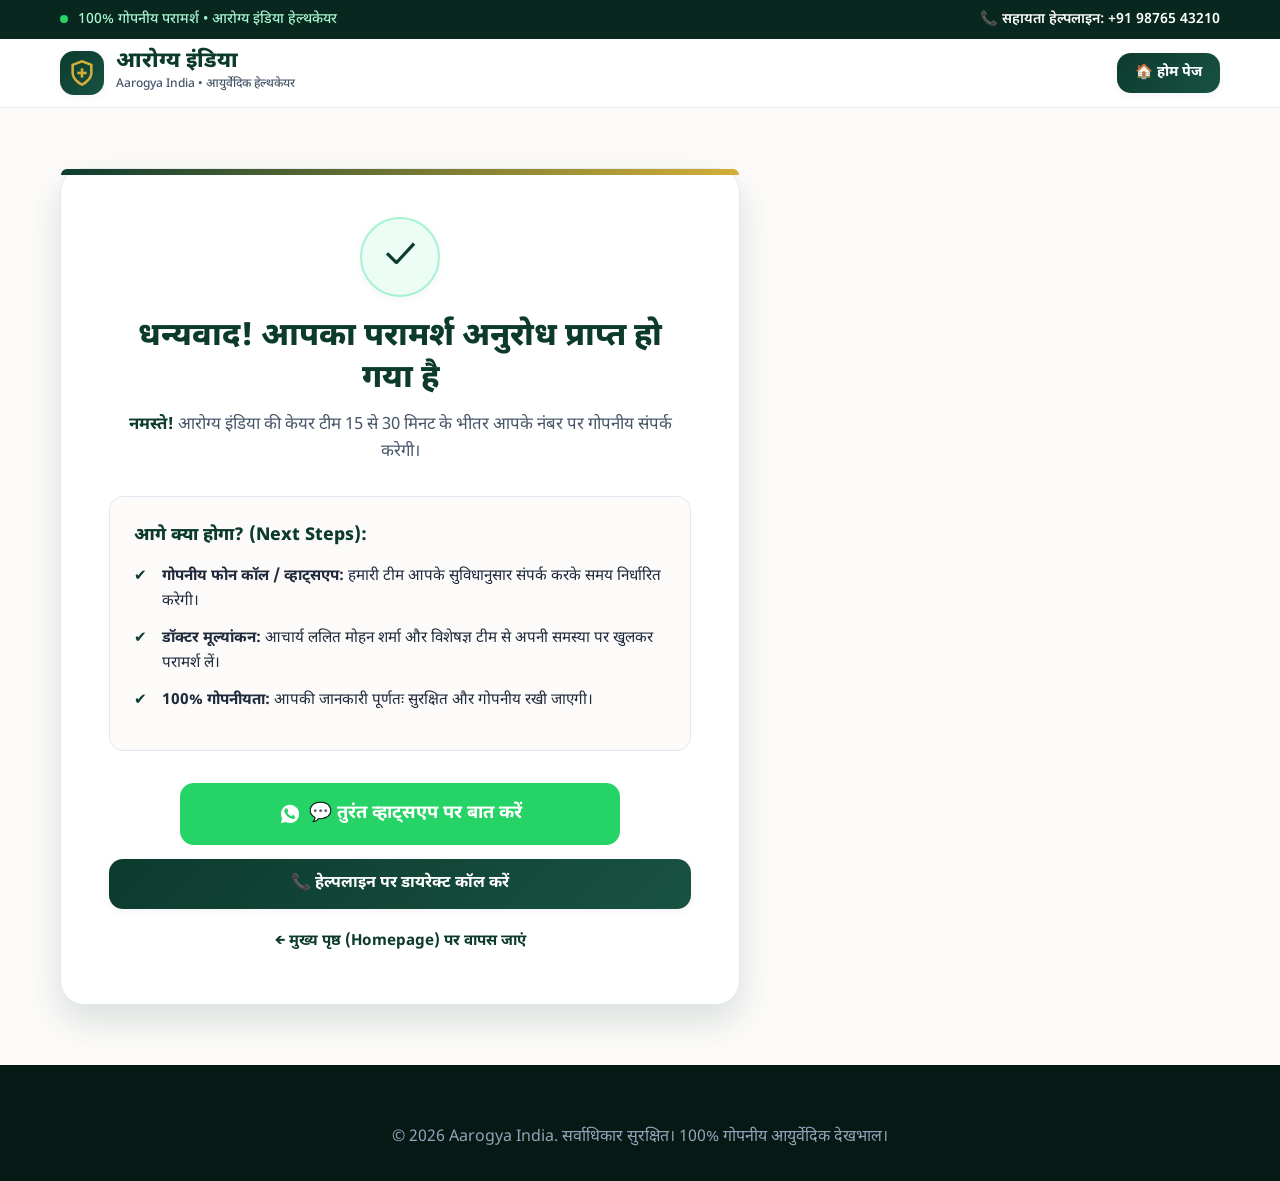
<file: thank-you.html>
<!DOCTYPE html>
<html lang="hi">
<head>
  <meta charset="UTF-8">
  <meta name="viewport" content="width=device-width, initial-scale=1.0">
  <title>धन्यवाद! आपका परामर्श अनुरोध प्राप्त हो गया है | आरोग्य इंडिया</title>
  <meta name="description" content="धन्यवाद! आरोग्य इंडिया टीम जल्द ही आपके परामर्श के लिए संपर्क करेगी। 100% गोपनीय परामर्श।">

  <!-- Google Fonts: Noto Sans Devanagari & Outfit -->
  <link rel="preconnect" href="https://fonts.googleapis.com">
  <link rel="preconnect" href="https://fonts.gstatic.com" crossorigin>
  <link href="https://fonts.googleapis.com/css2?family=Noto+Sans+Devanagari:wght@300;400;500;600;700;800&family=Outfit:wght@400;500;600;700&display=swap" rel="stylesheet">
  
  <link rel="stylesheet" href="styles.css">
  <style>
    .thank-you-wrapper {
      min-height: 80vh;
      display: flex;
      align-items: center;
      justify-content: center;
      padding: 60px 20px;
    }

    .thank-you-card {
      background: #ffffff;
      border: 1px solid var(--border-light);
      border-radius: var(--radius-lg);
      padding: 48px;
      max-width: 680px;
      width: 100%;
      box-shadow: var(--shadow-lg);
      text-align: center;
      position: relative;
    }

    .thank-you-card::before {
      content: '';
      position: absolute;
      top: 0;
      left: 0;
      right: 0;
      height: 6px;
      background: linear-gradient(90deg, var(--primary-emerald), var(--accent-gold));
      border-radius: 24px 24px 0 0;
    }

    .success-badge-icon {
      width: 80px;
      height: 80px;
      background: var(--emerald-soft);
      color: var(--primary-emerald);
      border: 2px solid #a7f3d0;
      border-radius: 50%;
      display: flex;
      align-items: center;
      justify-content: center;
      font-size: 2.5rem;
      margin: 0 auto 20px auto;
      box-shadow: var(--shadow-sm);
    }

    .thank-you-title {
      font-size: 2rem;
      font-weight: 800;
      color: var(--primary-emerald);
      margin-bottom: 12px;
      line-height: 1.3;
    }

    .thank-you-lead {
      font-size: 1.05rem;
      color: var(--text-muted);
      margin-bottom: 30px;
      line-height: 1.6;
    }

    .user-greeting {
      font-weight: 700;
      color: var(--primary-emerald);
    }

    .next-steps-card {
      background: var(--bg-cream);
      border: 1.5px solid var(--border-light);
      border-radius: var(--radius-md);
      padding: 24px;
      margin-bottom: 32px;
      text-align: left;
    }

    .next-steps-card h4 {
      font-size: 1.1rem;
      font-weight: 800;
      color: var(--primary-emerald);
      margin-bottom: 14px;
    }

    .steps-list {
      list-style: none;
    }

    .steps-list li {
      position: relative;
      padding-left: 28px;
      margin-bottom: 12px;
      font-size: 0.95rem;
      color: var(--text-main);
    }

    .steps-list li::before {
      content: '✔';
      position: absolute;
      left: 0;
      color: var(--primary-emerald);
      font-weight: 900;
    }

    .thank-you-actions {
      display: flex;
      flex-direction: column;
      gap: 14px;
    }

    .btn-return-home {
      display: inline-flex;
      align-items: center;
      justify-content: center;
      gap: 8px;
      color: var(--primary-emerald);
      text-decoration: none;
      font-weight: 700;
      font-size: 0.95rem;
      margin-top: 20px;
      transition: color 0.2s ease;
    }

    .btn-return-home:hover {
      color: var(--emerald-dark);
      text-decoration: underline;
    }
  </style>
</head>
<body>

  <!-- Top Announcement Bar -->
  <div class="top-bar">
    <div class="container top-bar-content">
      <span><span class="pulse-dot"></span> 100% गोपनीय परामर्श • आरोग्य इंडिया हेल्थकेयर</span>
      <a href="tel:+919876543210" class="top-phone-link">
        📞 सहायता हेल्पलाइन: +91 98765 43210
      </a>
    </div>
  </div>

  <!-- Header -->
  <header class="site-header">
    <div class="container header-container">
      <a href="index.html" class="brand-logo">
        <div class="logo-icon">
          <svg width="28" height="28" viewBox="0 0 24 24" fill="none" stroke="currentColor" stroke-width="2.2"><path d="M12 22s8-4 8-10V5l-8-3-8 3v7c0 6 8 10 8 10z"/><path d="M12 8v8"/><path d="M8 12h8"/></svg>
        </div>
        <div class="logo-text">
          <span class="brand-name">आरोग्य इंडिया</span>
          <span class="brand-tagline">Aarogya India • आयुर्वेदिक हेल्थकेयर</span>
        </div>
      </a>

      <div class="header-actions">
        <a href="index.html" class="btn-primary-sm">🏠 होम पेज</a>
      </div>
    </div>
  </header>

  <!-- THANK YOU MAIN WRAPPER -->
  <main class="thank-you-wrapper bg-cream">
    <div class="container">
      <div class="thank-you-card">
        <div class="success-badge-icon">✓</div>

        <h1 class="thank-you-title">
          धन्यवाद! आपका परामर्श अनुरोध प्राप्त हो गया है
        </h1>

        <p class="thank-you-lead">
          <span id="greetingText" class="user-greeting">नमस्ते!</span> आरोग्य इंडिया की केयर टीम 15 से 30 मिनट के भीतर आपके नंबर पर गोपनीय संपर्क करेगी।
        </p>

        <div class="next-steps-card">
          <h4>आगे क्या होगा? (Next Steps):</h4>
          <ul class="steps-list">
            <li><strong>गोपनीय फोन कॉल / व्हाट्सएप:</strong> हमारी टीम आपके सुविधानुसार संपर्क करके समय निर्धारित करेगी।</li>
            <li><strong>डॉक्टर मूल्यांकन:</strong> आचार्य ललित मोहन शर्मा और विशेषज्ञ टीम से अपनी समस्या पर खुलकर परामर्श लें।</li>
            <li><strong>100% गोपनीयता:</strong> आपकी जानकारी पूर्णतः सुरक्षित और गोपनीय रखी जाएगी।</li>
          </ul>
        </div>

        <div class="thank-you-actions">
          <a id="waDirectBtn" href="https://wa.me/919876543210?text=%E0%A4%B9%E0%A5%87%E0%A4%B2%E0%A5%8B%20%E0%A4%86%E0%A4%B0%E0%A5%8B%E0%A4%97%E0%A5%8D%E0%A4%AF%20%E0%A4%87%E0%A4%82%E0%A4%A1%E0%A4%BF%E0%A4%AF%E0%A4%BE%2C%20%E0%A4%AE%E0%A5%81%E0%A4%9B%E0%A5%87%20%E0%A4%AA%E0%A4%BE%E0%A4%87%E0%A4%B2%E0%A5%8D%E0%A4%B8%20%E0%A4%AA%E0%A4%B0%E0%A4%BE%E0%A4%AE%E0%A4%B0%E0%A5%8D%E0%A4%B6%20%E0%A4%95%E0%A5%87%20%E0%A4%AC%E0%A4%BE%E0%A4%B0%E0%A5%87%20%E0%A4%AE%E0%A5%87%E0%A4%82%20%E0%A4%A4%E0%A5%81%E0%A4%B0%E0%A4%82%E0%A4%A4%20%E0%A4%9C%E0%A4%BE%E0%A4%A8%E0%A4%95%E0%A4%BE%E0%A4%B0%E0%A5%8B%20%E0%A4%9A%E0%A4%BE%E0%A4%B9%E0%A4%BF%E0%A4%AF%E0%A5%87" target="_blank" rel="noopener" class="btn-whatsapp-full">
            <svg width="22" height="22" viewBox="0 0 24 24" fill="currentColor"><path d="M12.04 2c-5.46 0-9.91 4.45-9.91 9.91 0 1.75.46 3.45 1.32 4.95L2.05 22l5.25-1.38c1.45.79 3.08 1.21 4.74 1.21 5.46 0 9.91-4.45 9.91-9.91 0-2.65-1.03-5.14-2.9-7.01A9.84 9.84 0 0 0 12.04 2zm5.8 14.07c-.24.67-1.4 1.24-1.92 1.32-.49.08-1.12.11-1.81-.11-.42-.14-1-.33-1.74-.65-3.08-1.34-5.09-4.43-5.24-4.63-.16-.2-1.25-1.67-1.25-3.18 0-1.51.79-2.26 1.07-2.57.28-.31.62-.39.83-.39.21 0 .42.01.6.01.19 0 .45-.07.7.53.25.6.86 2.1.94 2.25.08.15.13.33.03.53-.1.2-.15.33-.3.51-.15.18-.32.4-.46.54-.15.15-.3.31-.13.61.17.3.77 1.27 1.65 2.06 1.13 1.01 2.09 1.32 2.39 1.47.3.15.48.13.66-.08.18-.21.77-.9.98-1.2.21-.3.42-.25.7-.15.28.1.77.83.77.83z"/></svg>
            💬 तुरंत व्हाट्सएप पर बात करें
          </a>

          <a href="tel:+919876543210" class="btn-primary-md">
            📞 हेल्पलाइन पर डायरेक्ट कॉल करें
          </a>
        </div>

        <a href="index.html" class="btn-return-home">
          ← मुख्य पृष्ठ (Homepage) पर वापस जाएं
        </a>
      </div>
    </div>
  </main>

  <!-- Footer Disclaimer -->
  <footer class="site-footer">
    <div class="container text-center">
      <p>© 2026 Aarogya India. सर्वाधिकार सुरक्षित। 100% गोपनीय आयुर्वेदिक देखभाल।</p>
    </div>
  </footer>

  <script>
    // Read URL search parameters to personalize greeting
    document.addEventListener('DOMContentLoaded', () => {
      const params = new URLSearchParams(window.location.search);
      const name = params.get('name');
      const city = params.get('city');
      const phone = params.get('phone');
      
      if (name) {
        document.getElementById('greetingText').innerText = `नमस्ते ${name}${city ? ' (' + city + ')' : ''}!`;
        
        // Update WhatsApp pre-filled link with user details
        const waText = encodeURIComponent(`हेलो आरोग्य इंडिया, मेरा नाम ${name} है (${city || ''})। मैंने फ़ॉर्म भरा है और तुरंत परामर्श के बारे में जानकारी चाहिए। मेरा नंबर: ${phone || ''}`);
        document.getElementById('waDirectBtn').href = `https://wa.me/919876543210?text=${waText}`;
      }
    });
  </script>
</body>
</html>
</file>
<file: styles.css>
/* ----------------------------------------------------
   Aarogya India — Piles Landing Page Styles (Hindi)
   Design System & Premium Aesthetics
---------------------------------------------------- */

:root {
  --primary-emerald: #0c3b2e;
  --emerald-dark: #08281f;
  --emerald-light: #185242;
  --emerald-soft: #ecfdf5;
  
  --accent-gold: #d4af37;
  --gold-hover: #b8952b;
  --gold-light: #fef9c3;
  --gold-glow: rgba(212, 175, 55, 0.25);
  
  --bg-cream: #fcfbfa;
  --bg-light: #f4f6f5;
  --bg-white: #ffffff;
  
  --text-main: #1e293b;
  --text-muted: #475569;
  --text-light: #94a3b8;
  
  --whatsapp-green: #25d366;
  --whatsapp-dark: #128c7e;
  --whatsapp-light-bg: #e8f5e9;

  --border-light: #e2e8f0;
  --radius-sm: 8px;
  --radius-md: 14px;
  --radius-lg: 24px;
  --radius-full: 9999px;

  --shadow-sm: 0 2px 8px rgba(0, 0, 0, 0.05);
  --shadow-md: 0 8px 24px rgba(12, 59, 46, 0.08);
  --shadow-lg: 0 16px 36px rgba(12, 59, 46, 0.14);
  --shadow-gold: 0 8px 20px rgba(212, 175, 55, 0.3);

  --font-family: 'Noto Sans Devanagari', 'Outfit', system-ui, -apple-system, sans-serif;
}

/* Reset & Basic Setup */
*, *::before, *::after {
  box-sizing: border-box;
  margin: 0;
  padding: 0;
}

html {
  scroll-behavior: smooth;
  font-size: 16px;
}

body {
  font-family: var(--font-family);
  color: var(--text-main);
  background-color: var(--bg-cream);
  line-height: 1.65;
  -webkit-font-smoothing: antialiased;
}

/* Utility Containers */
.container {
  width: 100%;
  max-width: 1200px;
  margin: 0 auto;
  padding: 0 20px;
}

.max-w-4xl { max-width: 900px; }
.max-w-3xl { max-width: 760px; }
.max-w-2xl { max-width: 640px; }

.section-padding {
  padding: 80px 0;
}

@media (max-width: 768px) {
  .section-padding { padding: 50px 0; }
}

.text-center { text-align: center; }
.text-gold { color: var(--accent-gold) !important; }
.text-emerald-light { color: #a7f3d0 !important; }
.text-white { color: #ffffff !important; }
.text-gray { color: var(--text-muted); }

.bg-light { background-color: var(--bg-light); }
.bg-cream { background-color: var(--bg-cream); }
.bg-dark-emerald { background-color: var(--primary-emerald); }
.bg-whatsapp-light { background-color: var(--whatsapp-light-bg); }

.border-t { border-top: 1px solid var(--border-light); }
.border-y { border-top: 1px solid var(--border-light); border-bottom: 1px solid var(--border-light); }

.mt-2 { margin-top: 0.5rem; }
.mt-3 { margin-top: 1rem; }
.mt-4 { margin-top: 1.5rem; }
.mt-5 { margin-top: 2.5rem; }
.mb-2 { margin-bottom: 0.5rem; }
.mb-3 { margin-bottom: 1rem; }
.mb-4 { margin-bottom: 1.5rem; }
.mb-5 { margin-bottom: 2.5rem; }

/* Top Announcement Bar */
.top-bar {
  background-color: var(--emerald-dark);
  color: #a7f3d0;
  font-size: 0.88rem;
  padding: 8px 0;
  font-weight: 500;
}

.top-bar-content {
  display: flex;
  justify-content: space-between;
  align-items: center;
}

.pulse-dot {
  display: inline-block;
  width: 8px;
  height: 8px;
  background-color: var(--whatsapp-green);
  border-radius: 50%;
  margin-right: 6px;
  box-shadow: 0 0 0 0 rgba(37, 211, 102, 0.7);
  animation: pulse-ring 1.8s infinite;
}

@keyframes pulse-ring {
  0% { transform: scale(0.95); box-shadow: 0 0 0 0 rgba(37, 211, 102, 0.7); }
  70% { transform: scale(1); box-shadow: 0 0 0 6px rgba(37, 211, 102, 0); }
  100% { transform: scale(0.95); box-shadow: 0 0 0 0 rgba(37, 211, 102, 0); }
}

.top-phone-link {
  color: #ffffff;
  text-decoration: none;
  display: flex;
  align-items: center;
  gap: 6px;
  font-weight: 600;
}

.top-phone-link:hover {
  color: var(--accent-gold);
}

/* Header & Nav */
.site-header {
  position: sticky;
  top: 0;
  z-index: 100;
  background: rgba(255, 255, 255, 0.95);
  backdrop-filter: blur(12px);
  border-bottom: 1px solid rgba(226, 232, 240, 0.8);
  padding: 12px 0;
}

.header-container {
  display: flex;
  justify-content: space-between;
  align-items: center;
}

.brand-logo {
  display: flex;
  align-items: center;
  gap: 12px;
  text-decoration: none;
}

.logo-icon {
  width: 44px;
  height: 44px;
  background: linear-gradient(135deg, var(--primary-emerald), var(--emerald-light));
  color: var(--accent-gold);
  border-radius: var(--radius-md);
  display: flex;
  align-items: center;
  justify-content: center;
  box-shadow: var(--shadow-sm);
}

.logo-text {
  display: flex;
  flex-direction: column;
}

.brand-name {
  font-size: 1.35rem;
  font-weight: 800;
  color: var(--primary-emerald);
  line-height: 1.1;
}

.brand-tagline {
  font-size: 0.75rem;
  color: var(--text-muted);
  font-weight: 500;
}

.nav-links {
  display: flex;
  gap: 24px;
}

.nav-links a {
  text-decoration: none;
  color: var(--text-main);
  font-weight: 600;
  font-size: 0.95rem;
  transition: color 0.2s ease;
}

.nav-links a:hover {
  color: var(--primary-emerald);
}

.header-actions {
  display: flex;
  gap: 12px;
  align-items: center;
}

/* Buttons */
.btn-primary-sm, .btn-primary-md, .btn-primary-lg, .btn-primary-block {
  background: linear-gradient(135deg, var(--primary-emerald), var(--emerald-light));
  color: #ffffff;
  border: none;
  font-weight: 700;
  font-family: inherit;
  border-radius: var(--radius-md);
  cursor: pointer;
  display: inline-flex;
  align-items: center;
  justify-content: center;
  gap: 8px;
  transition: all 0.25s ease;
  box-shadow: var(--shadow-sm);
  text-decoration: none;
}

.btn-primary-sm { padding: 8px 18px; font-size: 0.9rem; }
.btn-primary-md { padding: 12px 26px; font-size: 1rem; }
.btn-primary-lg { padding: 16px 32px; font-size: 1.1rem; border-radius: var(--radius-md); }
.btn-primary-block { width: 100%; padding: 16px; font-size: 1.1rem; }

.btn-primary-sm:hover, .btn-primary-md:hover, .btn-primary-lg:hover, .btn-primary-block:hover {
  background: linear-gradient(135deg, var(--emerald-dark), var(--primary-emerald));
  transform: translateY(-2px);
  box-shadow: var(--shadow-md);
}

.btn-whatsapp-sm, .btn-whatsapp-lg, .btn-whatsapp-full {
  background-color: var(--whatsapp-green);
  color: #ffffff;
  text-decoration: none;
  border: none;
  font-weight: 700;
  font-family: inherit;
  border-radius: var(--radius-md);
  display: inline-flex;
  align-items: center;
  justify-content: center;
  gap: 8px;
  cursor: pointer;
  transition: all 0.25s ease;
}

.btn-whatsapp-sm { padding: 8px 16px; font-size: 0.9rem; }
.btn-whatsapp-lg { padding: 16px 28px; font-size: 1.1rem; }
.btn-whatsapp-full { width: 100%; padding: 16px 24px; font-size: 1.15rem; max-width: 440px; margin: 0 auto; }

.btn-whatsapp-sm:hover, .btn-whatsapp-lg:hover, .btn-whatsapp-full:hover {
  background-color: var(--whatsapp-dark);
  transform: translateY(-2px);
  box-shadow: 0 8px 20px rgba(37, 211, 102, 0.3);
}

.btn-gold-lg {
  background: linear-gradient(135deg, var(--accent-gold), #c59b27);
  color: #0c3b2e;
  border: none;
  padding: 16px 32px;
  font-size: 1.1rem;
  font-weight: 800;
  font-family: inherit;
  border-radius: var(--radius-md);
  cursor: pointer;
  display: inline-flex;
  align-items: center;
  justify-content: center;
  gap: 8px;
  transition: all 0.25s ease;
  box-shadow: var(--shadow-gold);
}

.btn-gold-lg:hover {
  transform: translateY(-2px);
  background: linear-gradient(135deg, #e5be48, var(--accent-gold));
}

.btn-secondary-sm, .btn-secondary-md {
  background: #ffffff;
  color: var(--primary-emerald);
  border: 2px solid var(--primary-emerald);
  font-weight: 700;
  font-family: inherit;
  border-radius: var(--radius-md);
  cursor: pointer;
  display: inline-flex;
  align-items: center;
  justify-content: center;
  padding: 10px 22px;
  transition: all 0.25s ease;
}

.btn-secondary-sm:hover, .btn-secondary-md:hover {
  background-color: var(--primary-emerald);
  color: #ffffff;
}

.btn-phone-lg {
  background: rgba(255, 255, 255, 0.15);
  color: #ffffff;
  border: 1px solid rgba(255, 255, 255, 0.3);
  padding: 16px 28px;
  font-size: 1.1rem;
  font-weight: 700;
  border-radius: var(--radius-md);
  text-decoration: none;
  display: inline-flex;
  align-items: center;
  gap: 8px;
  transition: all 0.25s ease;
}

.btn-phone-lg:hover {
  background: rgba(255, 255, 255, 0.25);
}

/* Hero Section */
.hero-section {
  padding: 60px 0 80px 0;
  position: relative;
  overflow: hidden;
  background: #ffffff;
}

.hero-bg-overlay {
  position: absolute;
  top: 0;
  left: 0;
  right: 0;
  bottom: 0;
  background-size: cover;
  background-position: center;
  opacity: 0.07;
  pointer-events: none;
}

.hero-grid {
  display: grid;
  grid-template-columns: 1.2fr 0.8fr;
  gap: 40px;
  align-items: center;
  position: relative;
  z-index: 2;
}

.hero-badge {
  display: inline-flex;
  align-items: center;
  gap: 8px;
  background-color: var(--emerald-soft);
  color: var(--primary-emerald);
  padding: 6px 14px;
  border-radius: var(--radius-full);
  font-size: 0.88rem;
  font-weight: 700;
  margin-bottom: 20px;
  border: 1px solid #a7f3d0;
}

.hero-title {
  font-size: 2.5rem;
  font-weight: 800;
  color: var(--text-main);
  line-height: 1.25;
  margin-bottom: 18px;
}

.highlight-text {
  color: var(--primary-emerald);
  background: linear-gradient(120deg, rgba(212, 175, 55, 0.15) 0%, rgba(212, 175, 55, 0.3) 100%);
  padding: 0 4px;
  border-radius: 4px;
}

.hero-subtitle {
  font-size: 1.15rem;
  color: var(--text-muted);
  margin-bottom: 30px;
  line-height: 1.6;
}

.hero-cta-group {
  display: flex;
  gap: 16px;
  flex-wrap: wrap;
  margin-bottom: 32px;
}

.trust-bullets {
  display: flex;
  gap: 20px;
  flex-wrap: wrap;
  border-top: 1px solid var(--border-light);
  padding-top: 24px;
}

.bullet-item {
  display: flex;
  align-items: center;
  gap: 6px;
  font-size: 0.95rem;
  font-weight: 600;
  color: var(--primary-emerald);
}

/* Quick Form Card */
.hero-quick-form-card {
  background: #ffffff;
  border: 1px solid var(--border-light);
  border-radius: var(--radius-lg);
  padding: 32px;
  box-shadow: var(--shadow-lg);
  position: relative;
}

.hero-quick-form-card::before {
  content: '';
  position: absolute;
  top: 0;
  left: 0;
  right: 0;
  height: 6px;
  background: linear-gradient(90deg, var(--primary-emerald), var(--accent-gold));
  border-radius: 24px 24px 0 0;
}

.form-header h3 {
  font-size: 1.4rem;
  font-weight: 800;
  color: var(--primary-emerald);
  margin-bottom: 4px;
}

.form-header p {
  font-size: 0.88rem;
  color: var(--text-muted);
  margin-bottom: 20px;
}

.form-group {
  margin-bottom: 16px;
}

.form-group label {
  display: block;
  font-size: 0.9rem;
  font-weight: 700;
  color: var(--text-main);
  margin-bottom: 6px;
}

.form-group input[type="text"],
.form-group input[type="tel"] {
  width: 100%;
  padding: 12px 16px;
  border: 1.5px solid var(--border-light);
  border-radius: var(--radius-md);
  font-size: 1rem;
  font-family: inherit;
  transition: border-color 0.2s ease;
  background-color: var(--bg-cream);
}

.form-group input:focus {
  outline: none;
  border-color: var(--primary-emerald);
  background-color: #ffffff;
  box-shadow: 0 0 0 3px rgba(12, 59, 46, 0.1);
}

.radio-toggle-group {
  display: grid;
  grid-template-columns: 1fr 1fr;
  gap: 10px;
}

.radio-card {
  display: flex;
  align-items: center;
  gap: 8px;
  padding: 10px 14px;
  border: 1.5px solid var(--border-light);
  border-radius: var(--radius-md);
  cursor: pointer;
  font-size: 0.9rem;
  font-weight: 600;
  transition: all 0.2s ease;
}

.radio-card:hover {
  border-color: var(--primary-emerald);
}

.radio-card input:checked + span {
  color: var(--primary-emerald);
}

.btn-form-submit {
  width: 100%;
  background: linear-gradient(135deg, var(--primary-emerald), var(--emerald-light));
  color: #ffffff;
  border: none;
  padding: 14px;
  font-size: 1.05rem;
  font-weight: 800;
  font-family: inherit;
  border-radius: var(--radius-md);
  cursor: pointer;
  transition: background 0.25s ease;
  box-shadow: var(--shadow-sm);
}

.btn-form-submit:hover {
  background: linear-gradient(135deg, var(--emerald-dark), var(--primary-emerald));
}

.form-privacy-note {
  font-size: 0.8rem;
  color: var(--text-muted);
  margin-top: 12px;
  text-align: center;
}

/* HERO PILES CURE VISUAL SHOWCASE CARD */
.hero-cure-showcase-card {
  display: grid;
  grid-template-columns: 0.9fr 1.1fr;
  background: linear-gradient(135deg, var(--primary-emerald) 0%, var(--emerald-dark) 100%);
  border-radius: var(--radius-lg);
  overflow: hidden;
  box-shadow: var(--shadow-lg);
  border: 2px solid var(--accent-gold);
}

.cure-visual-image-wrapper {
  position: relative;
  min-height: 360px;
  overflow: hidden;
  background-color: #ffffff;
  display: flex;
  align-items: center;
  justify-content: center;
  padding: 24px;
}

.piles-image-highlight {
  background: radial-gradient(circle at center, #ffffff 0%, #f1f5f9 100%);
}

.cure-piles-main-img {
  max-width: 90%;
  max-height: 300px;
  object-fit: contain;
  transition: transform 0.3s ease;
}

.cure-piles-main-img:hover {
  transform: scale(1.04);
}

.cure-badge-floating {
  position: absolute;
  bottom: 16px;
  left: 16px;
  right: 16px;
  background: rgba(12, 59, 46, 0.95);
  backdrop-filter: blur(10px);
  color: var(--accent-gold);
  padding: 10px 14px;
  border-radius: var(--radius-md);
  font-size: 0.85rem;
  font-weight: 800;
  display: flex;
  align-items: center;
  justify-content: center;
  gap: 8px;
  border: 1px solid var(--accent-gold);
  text-align: center;
}

.cure-visual-content {
  padding: 40px;
  color: #ffffff;
}

.cure-visual-content h2 {
  font-size: 1.8rem;
  font-weight: 800;
  color: var(--accent-gold);
  margin: 12px 0 8px 0;
}

.cure-intro-text {
  font-size: 0.95rem;
  color: #d1fae5;
  margin-bottom: 24px;
}

.cure-pillars-grid {
  display: grid;
  grid-template-columns: 1fr 1fr;
  gap: 16px;
  margin-bottom: 28px;
}

.cure-pillar-box {
  background: rgba(255, 255, 255, 0.08);
  border: 1px solid rgba(255, 255, 255, 0.15);
  border-radius: var(--radius-md);
  padding: 16px;
}

.pillar-icon {
  font-size: 1.5rem;
  margin-bottom: 6px;
}

.cure-pillar-box h4 {
  font-size: 0.98rem;
  color: var(--accent-gold);
  margin-bottom: 4px;
}

.cure-pillar-box p {
  font-size: 0.82rem;
  color: #e2e8f0;
}

.cure-cta-row {
  display: flex;
  align-items: center;
  gap: 16px;
  flex-wrap: wrap;
}

.confidential-tag {
  font-size: 0.85rem;
  color: #a7f3d0;
  font-weight: 600;
}

/* Disease Showcase Cards with Real Images */
.disease-showcase-grid {
  display: grid;
  grid-template-columns: repeat(auto-fit, minmax(250px, 1fr));
  gap: 24px;
}

.disease-card {
  background: #ffffff;
  border: 1.5px solid var(--border-light);
  border-radius: var(--radius-md);
  overflow: hidden;
  box-shadow: var(--shadow-sm);
  transition: transform 0.25s ease, box-shadow 0.25s ease;
}

.disease-card:hover {
  transform: translateY(-5px);
  box-shadow: var(--shadow-md);
  border-color: var(--primary-emerald);
}

.disease-img-wrapper {
  height: 180px;
  background-color: #f8fafc;
  display: flex;
  align-items: center;
  justify-content: center;
  padding: 16px;
  border-bottom: 1px solid var(--border-light);
}

.disease-img {
  max-height: 100%;
  max-width: 100%;
  object-fit: contain;
}

.disease-card-content {
  padding: 20px;
}

.disease-badge {
  display: inline-block;
  font-size: 0.75rem;
  font-weight: 700;
  color: var(--primary-emerald);
  background-color: var(--emerald-soft);
  padding: 2px 8px;
  border-radius: var(--radius-sm);
  margin-bottom: 8px;
}

.disease-card-content h3 {
  font-size: 1.15rem;
  font-weight: 800;
  color: var(--primary-emerald);
  margin-bottom: 6px;
}

.disease-card-content p {
  font-size: 0.9rem;
  color: var(--text-muted);
  line-height: 1.5;
}

/* Clinic Gallery Grid */
.clinic-gallery-grid {
  display: grid;
  grid-template-columns: repeat(auto-fit, minmax(300px, 1fr));
  gap: 24px;
}

.gallery-item {
  background: #ffffff;
  border-radius: var(--radius-md);
  overflow: hidden;
  border: 1px solid var(--border-light);
  box-shadow: var(--shadow-sm);
  transition: transform 0.25s ease;
}

.gallery-item:hover {
  transform: translateY(-4px);
  box-shadow: var(--shadow-md);
}

.gallery-img {
  width: 100%;
  height: 220px;
  object-fit: cover;
}

.gallery-caption {
  padding: 14px 18px;
  font-size: 0.92rem;
  font-weight: 700;
  color: var(--primary-emerald);
  text-align: center;
  background-color: #ffffff;
}

/* Procedure Card with Banner Image */
.procedure-card-with-img {
  display: grid;
  grid-template-columns: 0.9fr 1.1fr;
  gap: 32px;
  background: #ffffff;
  border-radius: var(--radius-lg);
  padding: 32px;
  border: 1.5px solid var(--border-light);
  box-shadow: var(--shadow-md);
  align-items: center;
}

.procedure-img-side {
  border-radius: var(--radius-md);
  overflow: hidden;
}

.procedure-img {
  width: 100%;
  height: 100%;
  max-height: 340px;
  object-fit: cover;
  border-radius: var(--radius-md);
}

/* Approach Visual Card with Background Image */
.image-card-with-overlay {
  position: relative;
  overflow: hidden;
  min-height: 380px;
}

.card-bg-img {
  position: absolute;
  top: 0;
  left: 0;
  width: 100%;
  height: 100%;
  object-fit: cover;
  opacity: 0.2;
}

.visual-content-overlay {
  position: relative;
  z-index: 2;
}

/* Section Header */
.section-header {
  margin-bottom: 48px;
}

.section-tag {
  display: inline-block;
  text-transform: uppercase;
  letter-spacing: 1px;
  font-size: 0.8rem;
  font-weight: 800;
  color: var(--accent-gold);
  background-color: var(--emerald-soft);
  padding: 4px 12px;
  border-radius: var(--radius-full);
  margin-bottom: 12px;
}

.section-header h2 {
  font-size: 2.1rem;
  font-weight: 800;
  color: var(--primary-emerald);
  margin-bottom: 12px;
}

.section-lead {
  font-size: 1.1rem;
  color: var(--text-muted);
  max-width: 680px;
  margin: 0 auto;
}

/* Symptoms Grid */
.symptoms-grid {
  display: grid;
  grid-template-columns: repeat(auto-fit, minmax(320px, 1fr));
  gap: 24px;
  margin-bottom: 40px;
}

.symptom-card {
  background: #ffffff;
  border: 1px solid var(--border-light);
  border-radius: var(--radius-md);
  padding: 28px;
  transition: transform 0.25s ease, box-shadow 0.25s ease;
}

.symptom-card:hover {
  transform: translateY(-4px);
  box-shadow: var(--shadow-md);
  border-color: #a7f3d0;
}

.symptom-icon {
  font-size: 2rem;
  margin-bottom: 14px;
}

.symptom-card h3 {
  font-size: 1.25rem;
  font-weight: 700;
  color: var(--primary-emerald);
  margin-bottom: 8px;
}

.symptom-card p {
  color: var(--text-muted);
  font-size: 0.95rem;
}

/* Warning Callout Alert */
.alert-card {
  background: #fff7ed;
  border: 1.5px solid #fdba74;
  border-radius: var(--radius-lg);
  padding: 28px;
  display: flex;
  gap: 20px;
  align-items: flex-start;
}

.alert-icon { font-size: 2.2rem; }

.alert-content h3 {
  font-size: 1.25rem;
  font-weight: 800;
  color: #9a3412;
  margin-bottom: 6px;
}

.alert-content p {
  color: #7c2d12;
  font-size: 0.98rem;
}

/* Confidential Care Grid */
.badge-gold {
  display: inline-block;
  background-color: var(--accent-gold);
  color: #0c3b2e;
  font-weight: 800;
  font-size: 0.85rem;
  padding: 4px 14px;
  border-radius: var(--radius-full);
}

.lead-text {
  font-size: 1.15rem;
  line-height: 1.7;
}

.privacy-features-grid {
  display: grid;
  grid-template-columns: repeat(auto-fit, minmax(240px, 1fr));
  gap: 20px;
  margin: 36px 0;
}

.privacy-box {
  background: rgba(255, 255, 255, 0.08);
  border: 1px solid rgba(255, 255, 255, 0.15);
  border-radius: var(--radius-md);
  padding: 24px;
  text-align: center;
  backdrop-filter: blur(8px);
}

.privacy-icon { font-size: 2rem; margin-bottom: 12px; }
.privacy-box h4 { font-size: 1.1rem; color: var(--accent-gold); margin-bottom: 8px; }
.privacy-box p { font-size: 0.9rem; color: #d1fae5; }

/* Pillars Grid */
.pillars-grid {
  display: grid;
  grid-template-columns: repeat(auto-fit, minmax(260px, 1fr));
  gap: 24px;
}

.pillar-card {
  background: #ffffff;
  border-radius: var(--radius-md);
  padding: 32px 24px;
  border: 1px solid var(--border-light);
  box-shadow: var(--shadow-sm);
  position: relative;
  transition: transform 0.25s ease;
}

.pillar-card:hover {
  transform: translateY(-4px);
  box-shadow: var(--shadow-md);
}

.pillar-number {
  font-size: 2.2rem;
  font-weight: 900;
  color: var(--accent-gold);
  line-height: 1;
  margin-bottom: 16px;
  font-family: 'Outfit', sans-serif;
}

.pillar-card h3 {
  font-size: 1.2rem;
  font-weight: 700;
  color: var(--primary-emerald);
  margin-bottom: 10px;
}

.pillar-card p {
  color: var(--text-muted);
  font-size: 0.92rem;
}

/* Stepper */
.stepper-wrapper {
  display: flex;
  flex-direction: column;
  align-items: center;
  max-width: 680px;
  margin: 0 auto;
}

.step-card {
  background: #ffffff;
  border: 1.5px solid var(--border-light);
  border-radius: var(--radius-md);
  padding: 24px 32px;
  width: 100%;
  position: relative;
  box-shadow: var(--shadow-sm);
}

.step-badge {
  display: inline-block;
  background-color: var(--primary-emerald);
  color: var(--accent-gold);
  font-weight: 800;
  font-size: 0.8rem;
  padding: 2px 10px;
  border-radius: var(--radius-full);
  margin-bottom: 8px;
}

.step-card h3 {
  font-size: 1.2rem;
  font-weight: 700;
  color: var(--primary-emerald);
  margin-bottom: 6px;
}

.step-card p {
  color: var(--text-muted);
  font-size: 0.95rem;
}

.step-connector {
  font-size: 1.8rem;
  color: var(--accent-gold);
  margin: 8px 0;
  font-weight: 900;
}

/* Ayurvedic Approach */
.approach-wrapper {
  display: grid;
  grid-template-columns: 1.2fr 0.8fr;
  gap: 40px;
  align-items: center;
}

.approach-content h2 {
  font-size: 2rem;
  font-weight: 800;
  color: var(--primary-emerald);
  margin-bottom: 16px;
}

.approach-content p {
  color: var(--text-muted);
  margin-bottom: 14px;
}

.therapy-chips {
  display: flex;
  flex-wrap: wrap;
  gap: 10px;
  margin: 20px 0;
}

.chip {
  background-color: var(--emerald-soft);
  color: var(--primary-emerald);
  font-weight: 700;
  font-size: 0.88rem;
  padding: 8px 16px;
  border-radius: var(--radius-full);
  border: 1px solid #a7f3d0;
}

.alert-box-subtle {
  background-color: #fefce8;
  border-left: 4px solid var(--accent-gold);
  padding: 16px;
  border-radius: var(--radius-sm);
  margin: 20px 0;
  font-size: 0.95rem;
  color: #713f12;
}

.approach-visual-card {
  background: linear-gradient(135deg, var(--primary-emerald), var(--emerald-dark));
  color: #ffffff;
  border-radius: var(--radius-lg);
  padding: 36px;
  box-shadow: var(--shadow-lg);
}

.visual-badge {
  background-color: var(--accent-gold);
  color: #0c3b2e;
  font-weight: 800;
  font-size: 0.75rem;
  padding: 4px 10px;
  border-radius: var(--radius-full);
  display: inline-block;
  margin-bottom: 14px;
}

.approach-visual-card h3 {
  font-size: 1.4rem;
  color: var(--accent-gold);
  margin-bottom: 16px;
}

.approach-visual-card ul {
  list-style: none;
}

.approach-visual-card li {
  margin-bottom: 14px;
  font-size: 0.95rem;
  color: #d1fae5;
}

.approach-visual-card strong {
  color: #ffffff;
}

.check-list {
  list-style: none;
  margin-top: 16px;
}

.check-list li {
  position: relative;
  padding-left: 28px;
  margin-bottom: 12px;
  font-size: 1rem;
  color: var(--text-main);
  font-weight: 500;
}

.check-list li::before {
  content: '✓';
  position: absolute;
  left: 0;
  color: var(--primary-emerald);
  font-weight: 900;
  font-size: 1.1rem;
}

.alert-callout {
  background-color: #eff6ff;
  border: 1px solid #bfdbfe;
  color: #1e40af;
  padding: 14px 18px;
  border-radius: var(--radius-md);
  font-size: 0.95rem;
}

/* Doctor Profile */
.doctor-profile-card {
  display: grid;
  grid-template-columns: 0.9fr 1.1fr;
  gap: 48px;
  align-items: center;
  background: #ffffff;
  border-radius: var(--radius-lg);
  padding: 40px;
  border: 1px solid var(--border-light);
  box-shadow: var(--shadow-lg);
}

.doctor-image-wrapper {
  position: relative;
}

.doctor-photo {
  width: 100%;
  height: 420px;
  object-fit: cover;
  border-radius: var(--radius-md);
  box-shadow: var(--shadow-md);
}

.doctor-experience-badge {
  position: absolute;
  bottom: 20px;
  right: -20px;
  background: var(--primary-emerald);
  color: #ffffff;
  padding: 16px 20px;
  border-radius: var(--radius-md);
  box-shadow: var(--shadow-md);
  display: flex;
  flex-direction: column;
  align-items: center;
  border: 2px solid var(--accent-gold);
}

.doctor-experience-badge .number {
  font-size: 1.8rem;
  font-weight: 900;
  color: var(--accent-gold);
  line-height: 1;
}

.doctor-experience-badge .text {
  font-size: 0.75rem;
  font-weight: 600;
}

.doctor-designation {
  font-size: 1.05rem;
  color: var(--primary-emerald);
  font-weight: 700;
  margin-bottom: 12px;
}

.doctor-qualifications {
  display: flex;
  flex-wrap: wrap;
  gap: 8px;
  margin-bottom: 16px;
}

.q-badge {
  background-color: var(--bg-light);
  color: var(--text-main);
  font-weight: 600;
  font-size: 0.82rem;
  padding: 4px 10px;
  border-radius: var(--radius-sm);
  border: 1px solid var(--border-light);
}

.doctor-about {
  color: var(--text-muted);
  font-size: 0.98rem;
  line-height: 1.6;
}

.doctor-value-list {
  list-style: none;
}

.doctor-value-list li {
  font-size: 0.95rem;
  font-weight: 600;
  color: var(--text-main);
  margin-bottom: 6px;
}

/* Stats Counter Grid */
.stats-counter-grid {
  display: grid;
  grid-template-columns: repeat(auto-fit, minmax(220px, 1fr));
  gap: 24px;
}

.stat-card {
  background: rgba(255, 255, 255, 0.06);
  border: 1px solid rgba(255, 255, 255, 0.12);
  border-radius: var(--radius-md);
  padding: 28px 20px;
}

.stat-number {
  font-size: 2.2rem;
  font-weight: 900;
  color: var(--accent-gold);
  font-family: 'Outfit', sans-serif;
  margin-bottom: 4px;
}

.stat-label {
  font-size: 0.9rem;
  color: #d1fae5;
  font-weight: 600;
}

/* Testimonials */
.testimonials-grid {
  display: grid;
  grid-template-columns: repeat(auto-fit, minmax(300px, 1fr));
  gap: 24px;
}

.testimonial-card {
  background: #ffffff;
  border: 1px solid var(--border-light);
  border-radius: var(--radius-md);
  padding: 28px;
  box-shadow: var(--shadow-sm);
  position: relative;
  display: flex;
  flex-direction: column;
  justify-content: space-between;
}

.quote-icon {
  font-size: 3rem;
  color: var(--accent-gold);
  line-height: 1;
  font-family: Georgia, serif;
}

.testimonial-text {
  font-size: 0.95rem;
  color: var(--text-main);
  margin: 12px 0 20px 0;
  font-style: italic;
}

.patient-info strong {
  display: block;
  color: var(--primary-emerald);
  font-size: 0.95rem;
}

.patient-info span {
  font-size: 0.82rem;
  color: var(--text-muted);
}

/* Locations Grid */
.locations-grid {
  display: grid;
  grid-template-columns: repeat(auto-fit, minmax(340px, 1fr));
  gap: 28px;
}

.location-card {
  background: #ffffff;
  border: 1.5px solid var(--border-light);
  border-radius: var(--radius-lg);
  padding: 32px;
  box-shadow: var(--shadow-md);
}

.location-header h3 {
  font-size: 1.25rem;
  font-weight: 800;
  color: var(--primary-emerald);
}

.clinic-badge {
  display: inline-block;
  background: var(--emerald-soft);
  color: var(--primary-emerald);
  font-size: 0.75rem;
  font-weight: 700;
  padding: 2px 8px;
  border-radius: var(--radius-sm);
  margin-top: 4px;
}

.location-card .address {
  color: var(--text-muted);
  font-size: 0.95rem;
  margin: 16px 0 24px 0;
}

.location-actions {
  display: flex;
  flex-direction: column;
  gap: 10px;
}

.btn-location, .btn-location-alt {
  padding: 10px 16px;
  font-size: 0.9rem;
  font-weight: 700;
  border-radius: var(--radius-md);
  text-decoration: none;
  text-align: center;
  transition: all 0.2s ease;
}

.btn-location {
  background: var(--primary-emerald);
  color: #ffffff;
}

.btn-location:hover {
  background: var(--emerald-dark);
}

.btn-location-alt {
  background: var(--bg-light);
  color: var(--text-main);
  border: 1px solid var(--border-light);
}

.btn-location-alt:hover {
  background: #e2e8f0;
}

/* Form Container Card */
.form-container-card {
  background: #ffffff;
  border: 1px solid var(--border-light);
  border-radius: var(--radius-lg);
  padding: 40px;
  box-shadow: var(--shadow-lg);
}

.form-title-area h2 {
  font-size: 1.8rem;
  font-weight: 800;
  color: var(--primary-emerald);
  margin-bottom: 8px;
}

.form-title-area p {
  color: var(--text-muted);
  font-size: 0.95rem;
  margin-bottom: 28px;
}

.form-grid-2 {
  display: grid;
  grid-template-columns: 1fr 1fr;
  gap: 16px;
}

.prefilled-preview {
  background: rgba(0, 0, 0, 0.05);
  padding: 12px 18px;
  border-radius: var(--radius-md);
  font-size: 0.85rem;
  color: var(--text-muted);
}

.prefilled-preview code {
  display: block;
  font-weight: 700;
  color: var(--primary-emerald);
  margin-top: 4px;
}

.wa-icon-large {
  font-size: 3rem;
  margin-bottom: 12px;
}

/* FAQ Accordion */
.faq-accordion {
  display: flex;
  flex-direction: column;
  gap: 14px;
}

.faq-item {
  background: #ffffff;
  border: 1px solid var(--border-light);
  border-radius: var(--radius-md);
  overflow: hidden;
}

.faq-question {
  width: 100%;
  text-align: left;
  padding: 20px 24px;
  background: none;
  border: none;
  font-size: 1.05rem;
  font-weight: 700;
  color: var(--primary-emerald);
  font-family: inherit;
  cursor: pointer;
  display: flex;
  justify-content: space-between;
  align-items: center;
  transition: background 0.2s ease;
}

.faq-question:hover {
  background-color: var(--bg-cream);
}

.faq-icon {
  font-size: 1.5rem;
  font-weight: 300;
  color: var(--accent-gold);
  transition: transform 0.2s ease;
}

.faq-item.active .faq-icon {
  transform: rotate(45deg);
}

.faq-answer {
  max-height: 0;
  overflow: hidden;
  transition: max-height 0.3s ease, padding 0.3s ease;
  padding: 0 24px;
  background-color: var(--bg-cream);
}

.faq-item.active .faq-answer {
  max-height: 300px;
  padding: 16px 24px 24px 24px;
  border-top: 1px dashed var(--border-light);
}

.faq-answer p {
  color: var(--text-muted);
  font-size: 0.95rem;
  line-height: 1.6;
}

/* CTA Banner */
.bg-gradient-cta {
  background: linear-gradient(135deg, var(--emerald-dark) 0%, var(--primary-emerald) 100%);
}

.cta-banner-buttons {
  display: flex;
  gap: 16px;
  justify-content: center;
  flex-wrap: wrap;
}

/* Footer */
.site-footer {
  background-color: #051a14;
  color: #94a3b8;
  padding: 60px 0 30px 0;
}

.footer-grid {
  display: grid;
  grid-template-columns: 1.5fr 1fr 1fr;
  gap: 40px;
  margin-bottom: 40px;
}

.footer-col h4 {
  color: #ffffff;
  font-size: 1.1rem;
  font-weight: 700;
  margin-bottom: 16px;
}

.footer-col p {
  font-size: 0.9rem;
  margin-bottom: 8px;
}

.footer-desc {
  font-size: 0.9rem;
  margin-top: 12px;
}

.medical-disclaimer-box {
  background: rgba(255, 255, 255, 0.04);
  border: 1px solid rgba(255, 255, 255, 0.1);
  border-radius: var(--radius-md);
  padding: 20px 24px;
  margin-bottom: 30px;
}

.medical-disclaimer-box h5 {
  color: var(--accent-gold);
  font-size: 0.95rem;
  margin-bottom: 8px;
}

.medical-disclaimer-box p {
  font-size: 0.82rem;
  color: #cbd5e1;
  line-height: 1.5;
  margin-bottom: 6px;
}

.footer-bottom {
  display: flex;
  justify-content: space-between;
  align-items: center;
  border-top: 1px solid rgba(255, 255, 255, 0.1);
  padding-top: 20px;
  font-size: 0.85rem;
}

.footer-links a {
  color: #94a3b8;
  text-decoration: none;
  margin-left: 16px;
}

.footer-links a:hover {
  color: var(--accent-gold);
}

/* Sticky Mobile Bar */
.sticky-mobile-bar {
  display: none;
  position: fixed;
  bottom: 0;
  left: 0;
  right: 0;
  background: #ffffff;
  box-shadow: 0 -4px 16px rgba(0, 0, 0, 0.15);
  z-index: 99;
  padding: 10px 16px;
  grid-template-columns: 1fr 1.2fr 1fr;
  gap: 8px;
}

.btn-mobile-call, .btn-mobile-book, .btn-mobile-wa {
  padding: 10px;
  font-size: 0.85rem;
  font-weight: 700;
  border-radius: var(--radius-sm);
  text-decoration: none;
  text-align: center;
  border: none;
  cursor: pointer;
}

.btn-mobile-call { background: var(--bg-light); color: var(--text-main); }
.btn-mobile-book { background: var(--primary-emerald); color: #ffffff; }
.btn-mobile-wa { background: var(--whatsapp-green); color: #ffffff; }

/* Modals */
.modal-backdrop {
  display: none;
  position: fixed;
  top: 0;
  left: 0;
  width: 100vw;
  height: 100vh;
  background: rgba(0, 0, 0, 0.65);
  backdrop-filter: blur(4px);
  z-index: 1000;
  align-items: center;
  justify-content: center;
  padding: 20px;
}

.modal-backdrop.active {
  display: flex;
}

.modal-card {
  background: #ffffff;
  border-radius: var(--radius-lg);
  padding: 36px;
  max-width: 480px;
  width: 100%;
  position: relative;
  box-shadow: 0 20px 50px rgba(0, 0, 0, 0.3);
  animation: modalPop 0.3s ease;
}

@keyframes modalPop {
  from { transform: scale(0.9); opacity: 0; }
  to { transform: scale(1); opacity: 1; }
}

.modal-close-btn {
  position: absolute;
  top: 16px;
  right: 16px;
  background: none;
  border: none;
  font-size: 1.4rem;
  cursor: pointer;
  color: var(--text-muted);
}

.success-icon {
  font-size: 3.5rem;
  margin-bottom: 12px;
}

/* Responsive Media Queries */
@media (max-width: 992px) {
  .hero-grid, .approach-wrapper, .doctor-profile-card, .procedure-card-with-img, .hero-cure-showcase-card {
    grid-template-columns: 1fr;
  }

  .nav-links { display: none; }
  
  .doctor-experience-badge {
    position: static;
    margin-top: 16px;
  }
}

@media (max-width: 768px) {
  .hero-title { font-size: 1.8rem; }
  .form-grid-2, .cure-pillars-grid { grid-template-columns: 1fr; }
  .footer-grid { grid-template-columns: 1fr; }
  .footer-bottom { flex-direction: column; gap: 12px; text-align: center; }
  .footer-links a { margin: 0 8px; }
  
  .sticky-mobile-bar {
    display: grid;
  }

  body {
    padding-bottom: 60px;
  }
}
</file>
